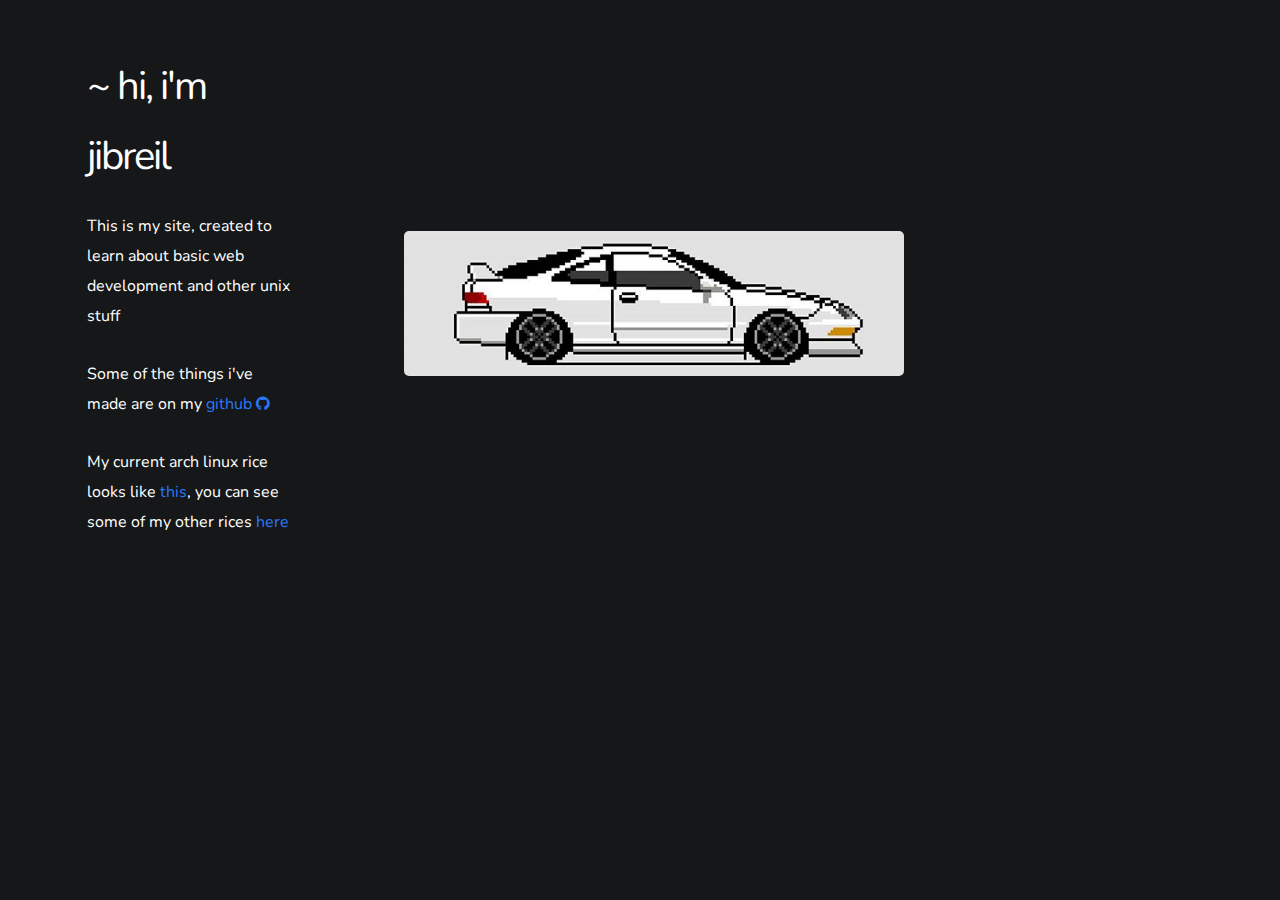
<file: index.html>
<!doctype html>
<html>

<head>
  <title>jibreil</title>
  <meta charset="utf-8">
  <meta name="viewport" content="width=device-width, initial-scale=1">
  <link rel="icon" type="image/png" href="img/dot.png">
  <link rel="shortcut icon" type="image/png" href="img/dot.png">
  <link rel="stylesheet" type="text/css" href="style.css">
  <link href="https://fonts.googleapis.com/css?family=Nunito" rel="stylesheet">
  <link rel="stylesheet" href="https://cdnjs.cloudflare.com/ajax/libs/font-awesome/4.7.0/css/font-awesome.min.css">
</head>

<body>
  <div class="container">
    <div class="textbox">
      <h1 id="index">~ hi, i'm jibreil</h1>

      <p id="index">This is my site, created to learn about basic web development and other unix stuff</p>

      <p id="index">Some of the things i've made are on my <a href="https://github.com/jibreil/">github <i class="fa fa-github"></i></a></p>

      <p id="index">My current arch linux rice looks like <a href="rice_leafy">this</a>, you can see some of my other rices <a href="rice">here</a></p>
    </div>

    <div class="imgbox">
      <img src="img/teg.png" style="border-radius:5px;">
    </div>
  </div>
</body>

</html>
</file>
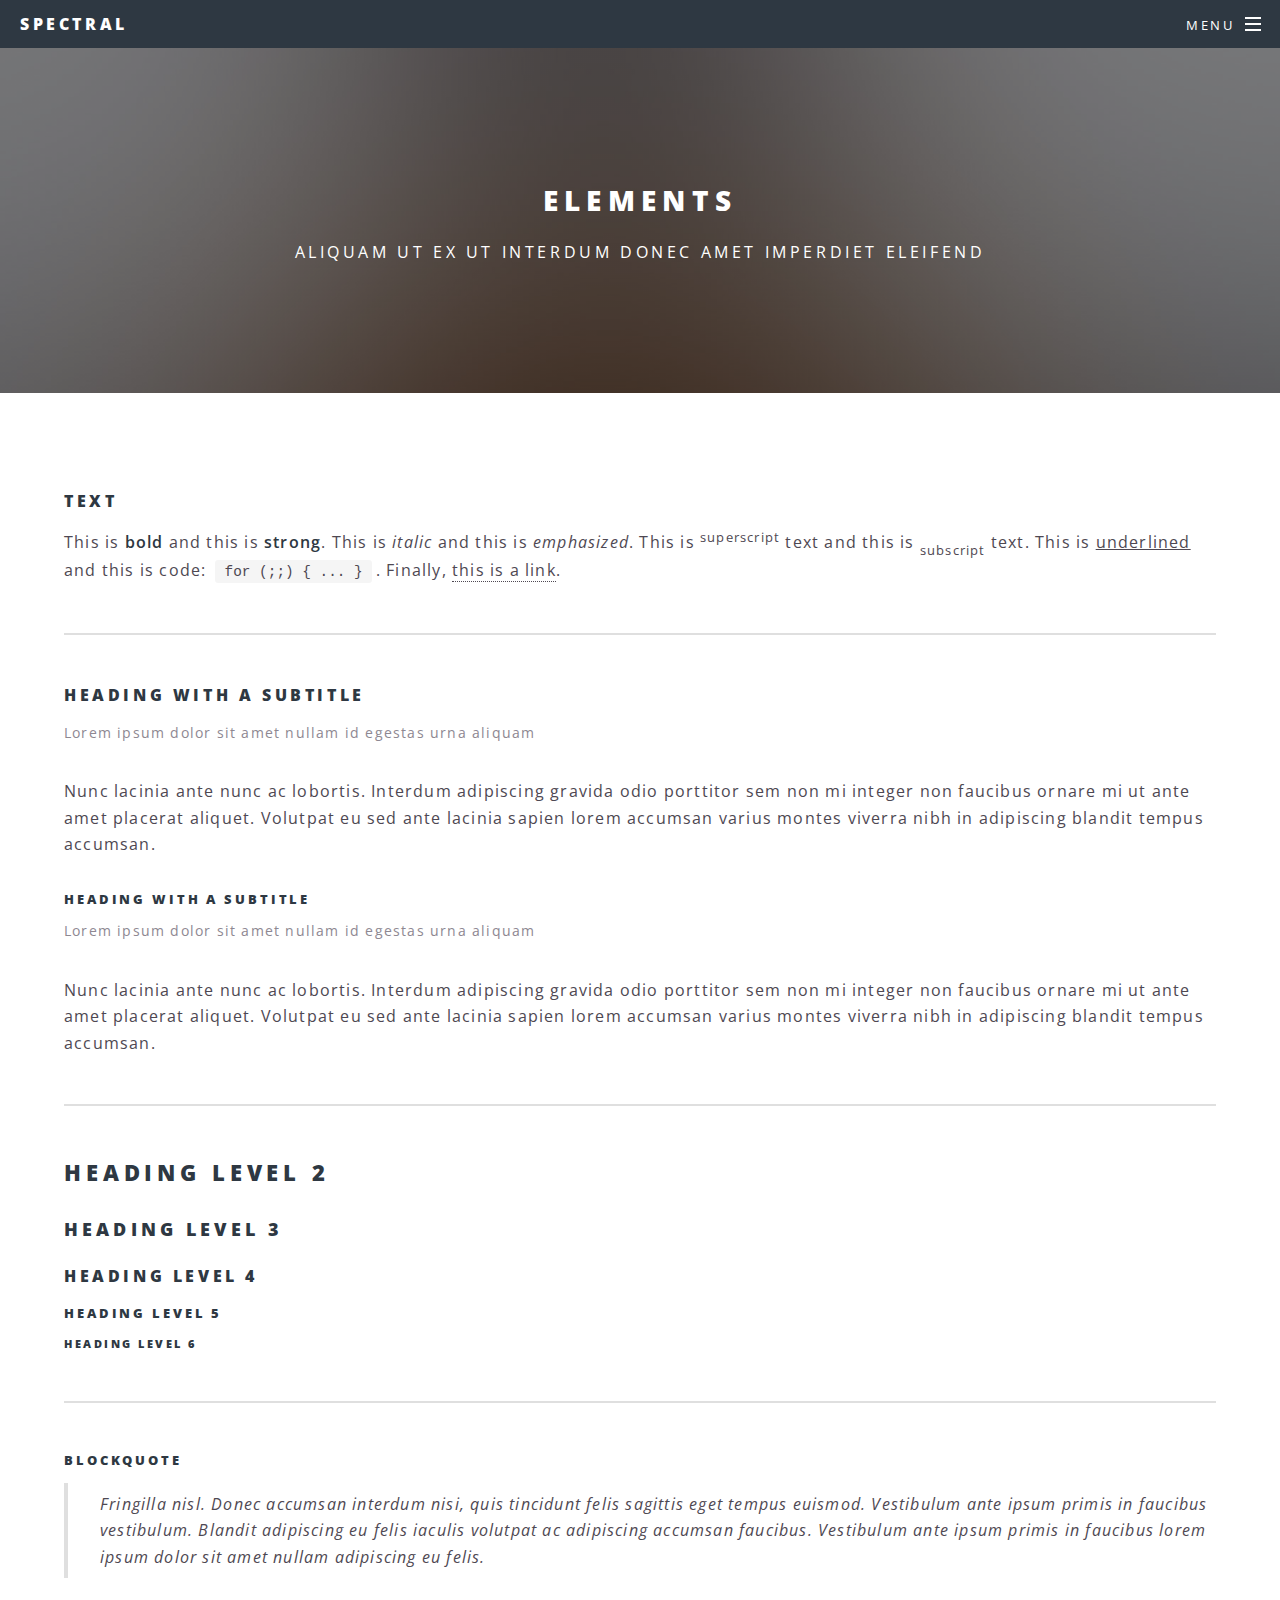
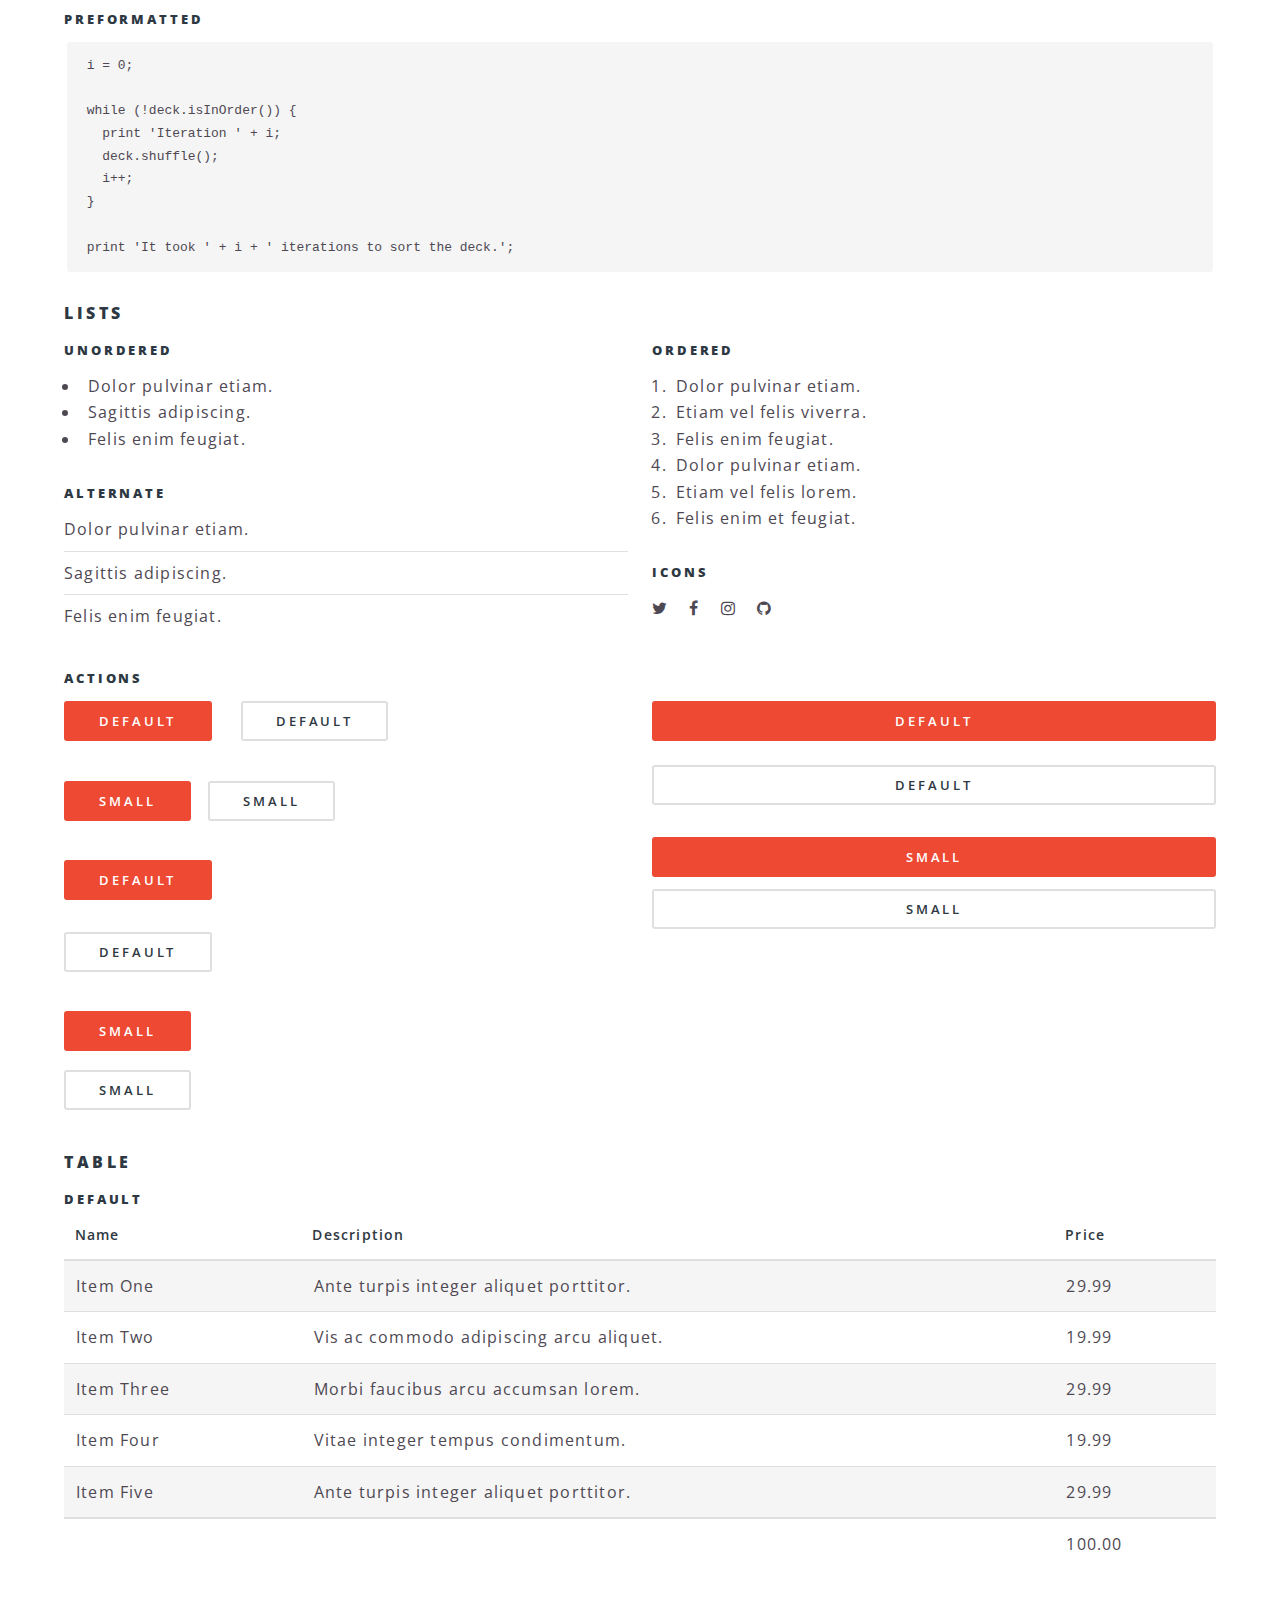
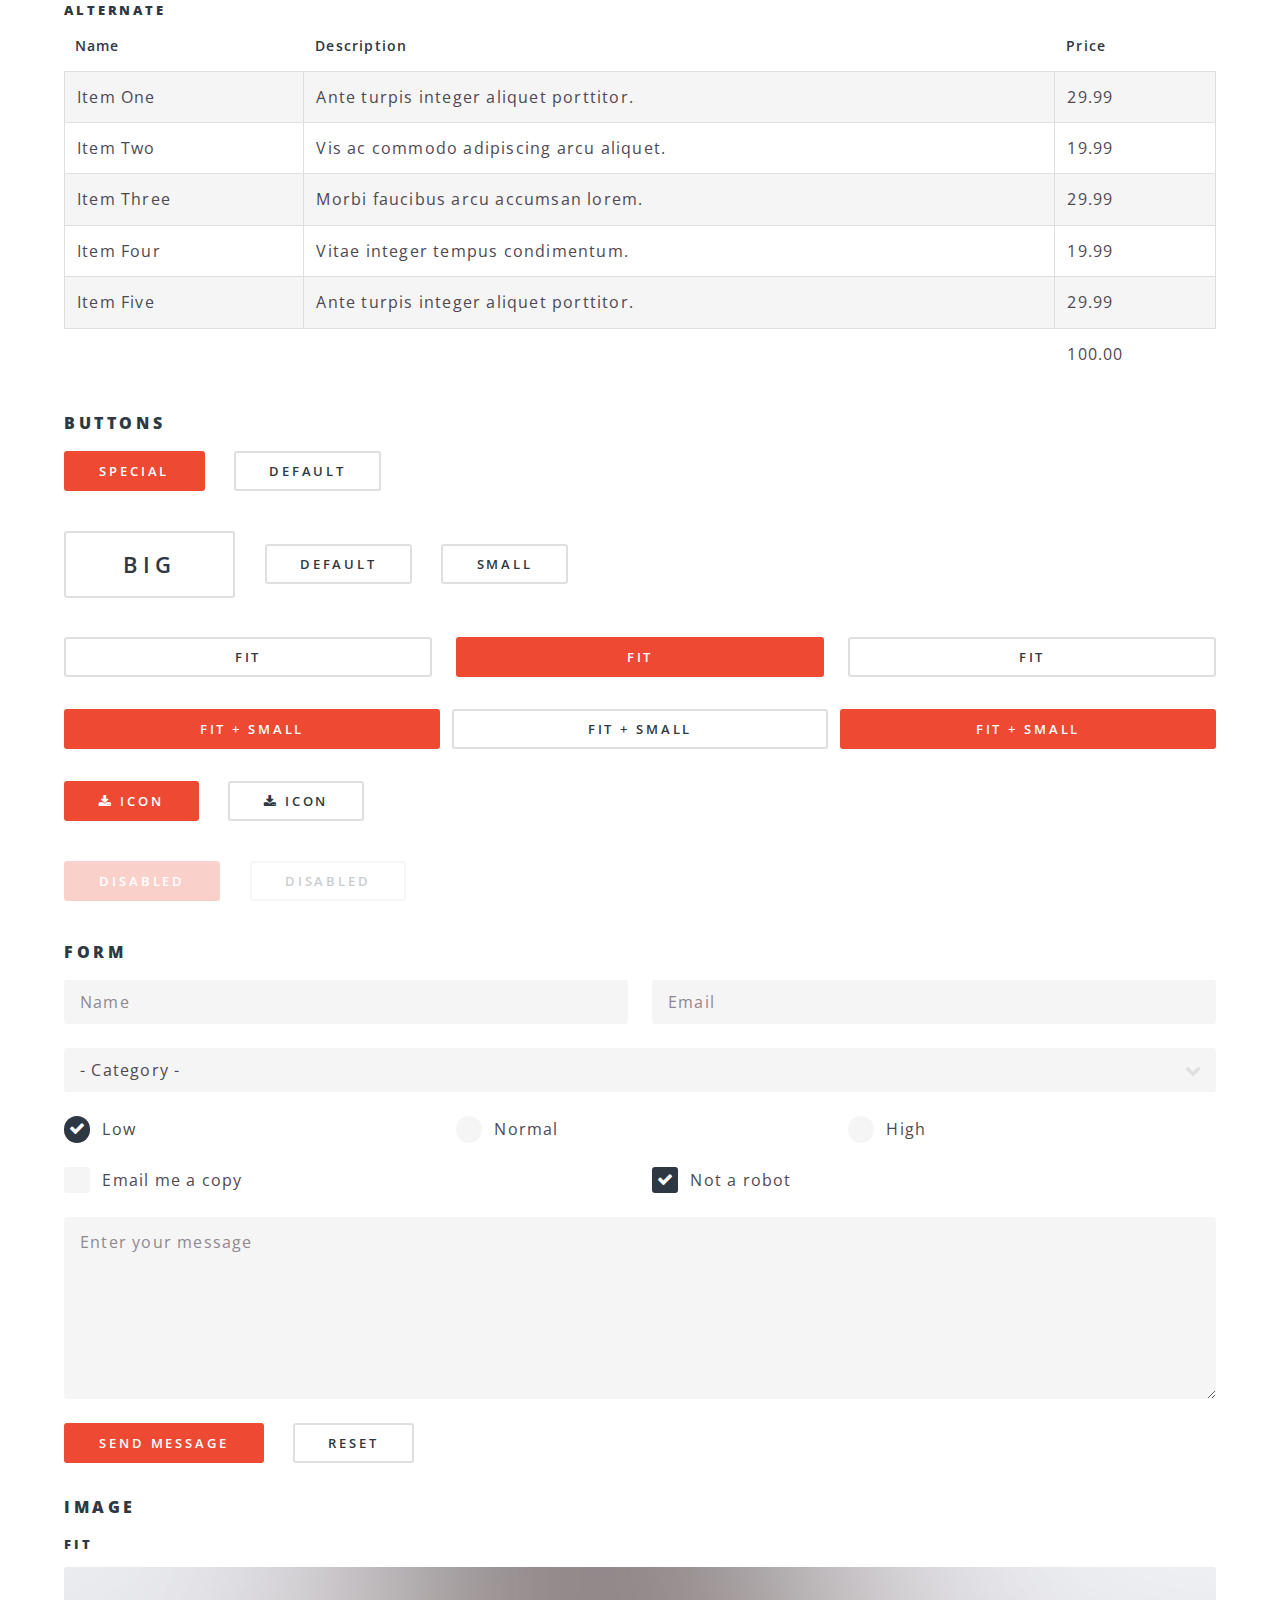
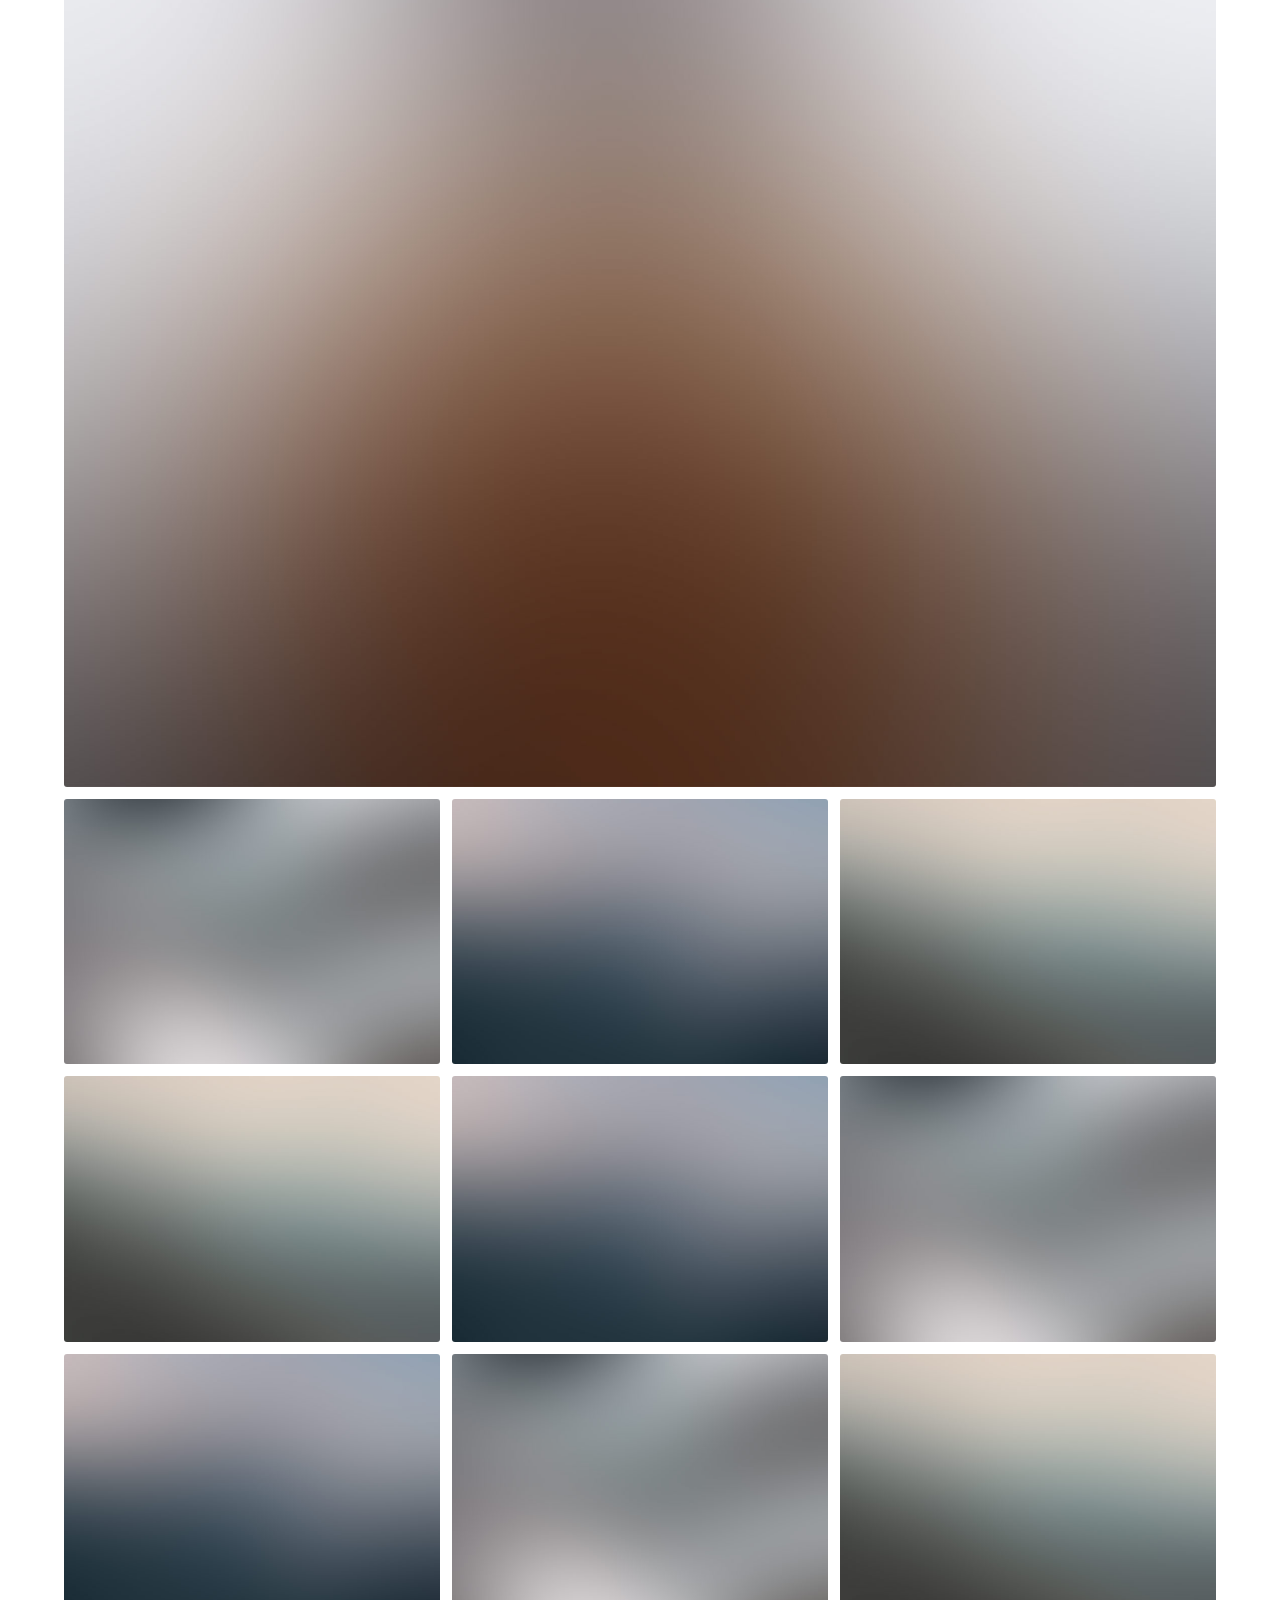
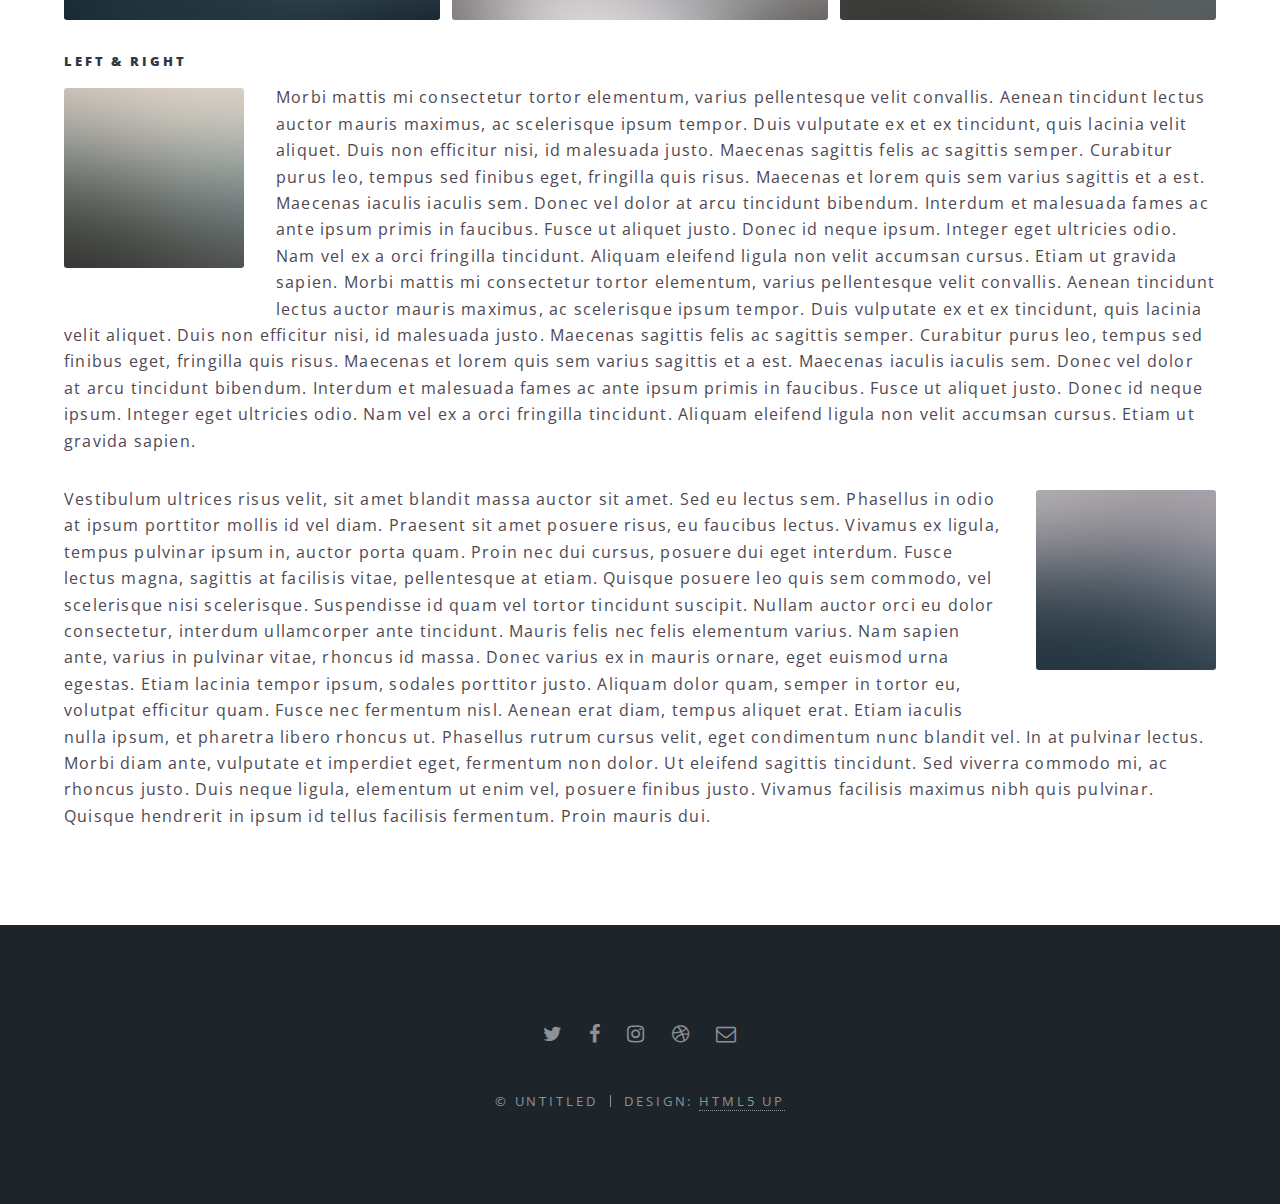
<file: elements.html>
<!DOCTYPE HTML>
<!--
	Spectral by HTML5 UP
	html5up.net | @ajlkn
	Free for personal and commercial use under the CCA 3.0 license (html5up.net/license)
-->
<html>
	<head>
		<title>Elements - Spectral by HTML5 UP</title>
		<meta charset="utf-8" />
		<meta name="viewport" content="width=device-width, initial-scale=1" />
		<!--[if lte IE 8]><script src="assets/js/ie/html5shiv.js"></script><![endif]-->
		<link rel="stylesheet" href="assets/css/main.css" />
		<!--[if lte IE 8]><link rel="stylesheet" href="assets/css/ie8.css" /><![endif]-->
		<!--[if lte IE 9]><link rel="stylesheet" href="assets/css/ie9.css" /><![endif]-->
	</head>
	<body>

		<!-- Page Wrapper -->
			<div id="page-wrapper">

				<!-- Header -->
					<header id="header">
						<h1><a href="index.html">Spectral</a></h1>
						<nav id="nav">
							<ul>
								<li class="special">
									<a href="#menu" class="menuToggle"><span>Menu</span></a>
									<div id="menu">
										<ul>
											<li><a href="index.html">Home</a></li>
											<li><a href="generic.html">Generic</a></li>
											<li><a href="elements.html">Elements</a></li>
											<li><a href="#">Sign Up</a></li>
											<li><a href="#">Log In</a></li>
										</ul>
									</div>
								</li>
							</ul>
						</nav>
					</header>

				<!-- Main -->
					<article id="main">
						<header>
							<h2>Elements</h2>
							<p>Aliquam ut ex ut interdum donec amet imperdiet eleifend</p>
						</header>
						<section class="wrapper style5">
							<div class="inner">

								<section>
									<h4>Text</h4>
									<p>This is <b>bold</b> and this is <strong>strong</strong>. This is <i>italic</i> and this is <em>emphasized</em>.
									This is <sup>superscript</sup> text and this is <sub>subscript</sub> text.
									This is <u>underlined</u> and this is code: <code>for (;;) { ... }</code>. Finally, <a href="#">this is a link</a>.</p>
									<hr />
									<header>
										<h4>Heading with a Subtitle</h4>
										<p>Lorem ipsum dolor sit amet nullam id egestas urna aliquam</p>
									</header>
									<p>Nunc lacinia ante nunc ac lobortis. Interdum adipiscing gravida odio porttitor sem non mi integer non faucibus ornare mi ut ante amet placerat aliquet. Volutpat eu sed ante lacinia sapien lorem accumsan varius montes viverra nibh in adipiscing blandit tempus accumsan.</p>
									<header>
										<h5>Heading with a Subtitle</h5>
										<p>Lorem ipsum dolor sit amet nullam id egestas urna aliquam</p>
									</header>
									<p>Nunc lacinia ante nunc ac lobortis. Interdum adipiscing gravida odio porttitor sem non mi integer non faucibus ornare mi ut ante amet placerat aliquet. Volutpat eu sed ante lacinia sapien lorem accumsan varius montes viverra nibh in adipiscing blandit tempus accumsan.</p>
									<hr />
									<h2>Heading Level 2</h2>
									<h3>Heading Level 3</h3>
									<h4>Heading Level 4</h4>
									<h5>Heading Level 5</h5>
									<h6>Heading Level 6</h6>
									<hr />
									<h5>Blockquote</h5>
									<blockquote>Fringilla nisl. Donec accumsan interdum nisi, quis tincidunt felis sagittis eget tempus euismod. Vestibulum ante ipsum primis in faucibus vestibulum. Blandit adipiscing eu felis iaculis volutpat ac adipiscing accumsan faucibus. Vestibulum ante ipsum primis in faucibus lorem ipsum dolor sit amet nullam adipiscing eu felis.</blockquote>
									<h5>Preformatted</h5>
									<pre><code>i = 0;

while (!deck.isInOrder()) {
  print 'Iteration ' + i;
  deck.shuffle();
  i++;
}

print 'It took ' + i + ' iterations to sort the deck.';</code></pre>
								</section>

								<section>
									<h4>Lists</h4>
									<div class="row">
										<div class="6u 12u$(medium)">
											<h5>Unordered</h5>
											<ul>
												<li>Dolor pulvinar etiam.</li>
												<li>Sagittis adipiscing.</li>
												<li>Felis enim feugiat.</li>
											</ul>
											<h5>Alternate</h5>
											<ul class="alt">
												<li>Dolor pulvinar etiam.</li>
												<li>Sagittis adipiscing.</li>
												<li>Felis enim feugiat.</li>
											</ul>
										</div>
										<div class="6u$ 12u$(medium)">
											<h5>Ordered</h5>
											<ol>
												<li>Dolor pulvinar etiam.</li>
												<li>Etiam vel felis viverra.</li>
												<li>Felis enim feugiat.</li>
												<li>Dolor pulvinar etiam.</li>
												<li>Etiam vel felis lorem.</li>
												<li>Felis enim et feugiat.</li>
											</ol>
											<h5>Icons</h5>
											<ul class="icons">
												<li><a href="#" class="icon fa-twitter"><span class="label">Twitter</span></a></li>
												<li><a href="#" class="icon fa-facebook"><span class="label">Facebook</span></a></li>
												<li><a href="#" class="icon fa-instagram"><span class="label">Instagram</span></a></li>
												<li><a href="#" class="icon fa-github"><span class="label">Github</span></a></li>
											</ul>
										</div>
									</div>
									<h5>Actions</h5>
									<div class="row">
										<div class="6u 12u$(medium)">
											<ul class="actions">
												<li><a href="#" class="button special">Default</a></li>
												<li><a href="#" class="button">Default</a></li>
											</ul>
											<ul class="actions small">
												<li><a href="#" class="button special small">Small</a></li>
												<li><a href="#" class="button small">Small</a></li>
											</ul>
											<ul class="actions vertical">
												<li><a href="#" class="button special">Default</a></li>
												<li><a href="#" class="button">Default</a></li>
											</ul>
											<ul class="actions vertical small">
												<li><a href="#" class="button special small">Small</a></li>
												<li><a href="#" class="button small">Small</a></li>
											</ul>
										</div>
										<div class="6u 12u$(medium)">
											<ul class="actions vertical">
												<li><a href="#" class="button special fit">Default</a></li>
												<li><a href="#" class="button fit">Default</a></li>
											</ul>
											<ul class="actions vertical small">
												<li><a href="#" class="button special small fit">Small</a></li>
												<li><a href="#" class="button small fit">Small</a></li>
											</ul>
										</div>
									</div>
								</section>

								<section>
									<h4>Table</h4>
									<h5>Default</h5>
									<div class="table-wrapper">
										<table>
											<thead>
												<tr>
													<th>Name</th>
													<th>Description</th>
													<th>Price</th>
												</tr>
											</thead>
											<tbody>
												<tr>
													<td>Item One</td>
													<td>Ante turpis integer aliquet porttitor.</td>
													<td>29.99</td>
												</tr>
												<tr>
													<td>Item Two</td>
													<td>Vis ac commodo adipiscing arcu aliquet.</td>
													<td>19.99</td>
												</tr>
												<tr>
													<td>Item Three</td>
													<td> Morbi faucibus arcu accumsan lorem.</td>
													<td>29.99</td>
												</tr>
												<tr>
													<td>Item Four</td>
													<td>Vitae integer tempus condimentum.</td>
													<td>19.99</td>
												</tr>
												<tr>
													<td>Item Five</td>
													<td>Ante turpis integer aliquet porttitor.</td>
													<td>29.99</td>
												</tr>
											</tbody>
											<tfoot>
												<tr>
													<td colspan="2"></td>
													<td>100.00</td>
												</tr>
											</tfoot>
										</table>
									</div>

									<h5>Alternate</h5>
									<div class="table-wrapper">
										<table class="alt">
											<thead>
												<tr>
													<th>Name</th>
													<th>Description</th>
													<th>Price</th>
												</tr>
											</thead>
											<tbody>
												<tr>
													<td>Item One</td>
													<td>Ante turpis integer aliquet porttitor.</td>
													<td>29.99</td>
												</tr>
												<tr>
													<td>Item Two</td>
													<td>Vis ac commodo adipiscing arcu aliquet.</td>
													<td>19.99</td>
												</tr>
												<tr>
													<td>Item Three</td>
													<td> Morbi faucibus arcu accumsan lorem.</td>
													<td>29.99</td>
												</tr>
												<tr>
													<td>Item Four</td>
													<td>Vitae integer tempus condimentum.</td>
													<td>19.99</td>
												</tr>
												<tr>
													<td>Item Five</td>
													<td>Ante turpis integer aliquet porttitor.</td>
													<td>29.99</td>
												</tr>
											</tbody>
											<tfoot>
												<tr>
													<td colspan="2"></td>
													<td>100.00</td>
												</tr>
											</tfoot>
										</table>
									</div>
								</section>

								<section>
									<h4>Buttons</h4>
									<ul class="actions">
										<li><a href="#" class="button special">Special</a></li>
										<li><a href="#" class="button">Default</a></li>
									</ul>
									<ul class="actions">
										<li><a href="#" class="button big">Big</a></li>
										<li><a href="#" class="button">Default</a></li>
										<li><a href="#" class="button small">Small</a></li>
									</ul>
									<ul class="actions fit">
										<li><a href="#" class="button fit">Fit</a></li>
										<li><a href="#" class="button special fit">Fit</a></li>
										<li><a href="#" class="button fit">Fit</a></li>
									</ul>
									<ul class="actions fit small">
										<li><a href="#" class="button special fit small">Fit + Small</a></li>
										<li><a href="#" class="button fit small">Fit + Small</a></li>
										<li><a href="#" class="button special fit small">Fit + Small</a></li>
									</ul>
									<ul class="actions">
										<li><a href="#" class="button special icon fa-download">Icon</a></li>
										<li><a href="#" class="button icon fa-download">Icon</a></li>
									</ul>
									<ul class="actions">
										<li><span class="button special disabled">Disabled</span></li>
										<li><span class="button disabled">Disabled</span></li>
									</ul>
								</section>

								<section>
									<h4>Form</h4>
									<form method="post" action="#">
										<div class="row uniform">
											<div class="6u 12u$(xsmall)">
												<input type="text" name="demo-name" id="demo-name" value="" placeholder="Name" />
											</div>
											<div class="6u$ 12u$(xsmall)">
												<input type="email" name="demo-email" id="demo-email" value="" placeholder="Email" />
											</div>
											<div class="12u$">
												<div class="select-wrapper">
													<select name="demo-category" id="demo-category">
														<option value="">- Category -</option>
														<option value="1">Manufacturing</option>
														<option value="1">Shipping</option>
														<option value="1">Administration</option>
														<option value="1">Human Resources</option>
													</select>
												</div>
											</div>
											<div class="4u 12u$(small)">
												<input type="radio" id="demo-priority-low" name="demo-priority" checked>
												<label for="demo-priority-low">Low</label>
											</div>
											<div class="4u 12u$(small)">
												<input type="radio" id="demo-priority-normal" name="demo-priority">
												<label for="demo-priority-normal">Normal</label>
											</div>
											<div class="4u$ 12u$(small)">
												<input type="radio" id="demo-priority-high" name="demo-priority">
												<label for="demo-priority-high">High</label>
											</div>
											<div class="6u 12u$(small)">
												<input type="checkbox" id="demo-copy" name="demo-copy">
												<label for="demo-copy">Email me a copy</label>
											</div>
											<div class="6u$ 12u$(small)">
												<input type="checkbox" id="demo-human" name="demo-human" checked>
												<label for="demo-human">Not a robot</label>
											</div>
											<div class="12u$">
												<textarea name="demo-message" id="demo-message" placeholder="Enter your message" rows="6"></textarea>
											</div>
											<div class="12u$">
												<ul class="actions">
													<li><input type="submit" value="Send Message" class="special" /></li>
													<li><input type="reset" value="Reset" /></li>
												</ul>
											</div>
										</div>
									</form>
								</section>

								<section>
									<h4>Image</h4>
									<h5>Fit</h5>
									<div class="box alt">
										<div class="row uniform 50%">
											<div class="12u"><span class="image fit"><img src="images/banner.jpg" alt="" /></span></div>
											<div class="4u"><span class="image fit"><img src="images/pic01.jpg" alt="" /></span></div>
											<div class="4u"><span class="image fit"><img src="images/pic02.jpg" alt="" /></span></div>
											<div class="4u"><span class="image fit"><img src="images/pic03.jpg" alt="" /></span></div>
											<div class="4u"><span class="image fit"><img src="images/pic03.jpg" alt="" /></span></div>
											<div class="4u"><span class="image fit"><img src="images/pic02.jpg" alt="" /></span></div>
											<div class="4u"><span class="image fit"><img src="images/pic01.jpg" alt="" /></span></div>
											<div class="4u"><span class="image fit"><img src="images/pic02.jpg" alt="" /></span></div>
											<div class="4u"><span class="image fit"><img src="images/pic01.jpg" alt="" /></span></div>
											<div class="4u"><span class="image fit"><img src="images/pic03.jpg" alt="" /></span></div>
										</div>
									</div>
									<h5>Left &amp; Right</h5>
									<p><span class="image left"><img src="images/pic04.jpg" alt="" /></span>Morbi mattis mi consectetur tortor elementum, varius pellentesque velit convallis. Aenean tincidunt lectus auctor mauris maximus, ac scelerisque ipsum tempor. Duis vulputate ex et ex tincidunt, quis lacinia velit aliquet. Duis non efficitur nisi, id malesuada justo. Maecenas sagittis felis ac sagittis semper. Curabitur purus leo, tempus sed finibus eget, fringilla quis risus. Maecenas et lorem quis sem varius sagittis et a est. Maecenas iaculis iaculis sem. Donec vel dolor at arcu tincidunt bibendum. Interdum et malesuada fames ac ante ipsum primis in faucibus. Fusce ut aliquet justo. Donec id neque ipsum. Integer eget ultricies odio. Nam vel ex a orci fringilla tincidunt. Aliquam eleifend ligula non velit accumsan cursus. Etiam ut gravida sapien. Morbi mattis mi consectetur tortor elementum, varius pellentesque velit convallis. Aenean tincidunt lectus auctor mauris maximus, ac scelerisque ipsum tempor. Duis vulputate ex et ex tincidunt, quis lacinia velit aliquet. Duis non efficitur nisi, id malesuada justo. Maecenas sagittis felis ac sagittis semper. Curabitur purus leo, tempus sed finibus eget, fringilla quis risus. Maecenas et lorem quis sem varius sagittis et a est. Maecenas iaculis iaculis sem. Donec vel dolor at arcu tincidunt bibendum. Interdum et malesuada fames ac ante ipsum primis in faucibus. Fusce ut aliquet justo. Donec id neque ipsum. Integer eget ultricies odio. Nam vel ex a orci fringilla tincidunt. Aliquam eleifend ligula non velit accumsan cursus. Etiam ut gravida sapien.</p>
									<p><span class="image right"><img src="images/pic05.jpg" alt="" /></span>Vestibulum ultrices risus velit, sit amet blandit massa auctor sit amet. Sed eu lectus sem. Phasellus in odio at ipsum porttitor mollis id vel diam. Praesent sit amet posuere risus, eu faucibus lectus. Vivamus ex ligula, tempus pulvinar ipsum in, auctor porta quam. Proin nec dui cursus, posuere dui eget interdum. Fusce lectus magna, sagittis at facilisis vitae, pellentesque at etiam. Quisque posuere leo quis sem commodo, vel scelerisque nisi scelerisque. Suspendisse id quam vel tortor tincidunt suscipit. Nullam auctor orci eu dolor consectetur, interdum ullamcorper ante tincidunt. Mauris felis nec felis elementum varius. Nam sapien ante, varius in pulvinar vitae, rhoncus id massa. Donec varius ex in mauris ornare, eget euismod urna egestas. Etiam lacinia tempor ipsum, sodales porttitor justo. Aliquam dolor quam, semper in tortor eu, volutpat efficitur quam. Fusce nec fermentum nisl. Aenean erat diam, tempus aliquet erat. Etiam iaculis nulla ipsum, et pharetra libero rhoncus ut. Phasellus rutrum cursus velit, eget condimentum nunc blandit vel. In at pulvinar lectus. Morbi diam ante, vulputate et imperdiet eget, fermentum non dolor. Ut eleifend sagittis tincidunt. Sed viverra commodo mi, ac rhoncus justo. Duis neque ligula, elementum ut enim vel, posuere finibus justo. Vivamus facilisis maximus nibh quis pulvinar. Quisque hendrerit in ipsum id tellus facilisis fermentum. Proin mauris dui.</p>
								</section>

							</div>
						</section>
					</article>

				<!-- Footer -->
					<footer id="footer">
						<ul class="icons">
							<li><a href="#" class="icon fa-twitter"><span class="label">Twitter</span></a></li>
							<li><a href="#" class="icon fa-facebook"><span class="label">Facebook</span></a></li>
							<li><a href="#" class="icon fa-instagram"><span class="label">Instagram</span></a></li>
							<li><a href="#" class="icon fa-dribbble"><span class="label">Dribbble</span></a></li>
							<li><a href="#" class="icon fa-envelope-o"><span class="label">Email</span></a></li>
						</ul>
						<ul class="copyright">
							<li>&copy; Untitled</li><li>Design: <a href="http://html5up.net">HTML5 UP</a></li>
						</ul>
					</footer>

			</div>

		<!-- Scripts -->
			<script src="assets/js/jquery.min.js"></script>
			<script src="assets/js/jquery.scrollex.min.js"></script>
			<script src="assets/js/jquery.scrolly.min.js"></script>
			<script src="assets/js/skel.min.js"></script>
			<script src="assets/js/util.js"></script>
			<!--[if lte IE 8]><script src="assets/js/ie/respond.min.js"></script><![endif]-->
			<script src="assets/js/main.js"></script>

	</body>
</html>
</file>
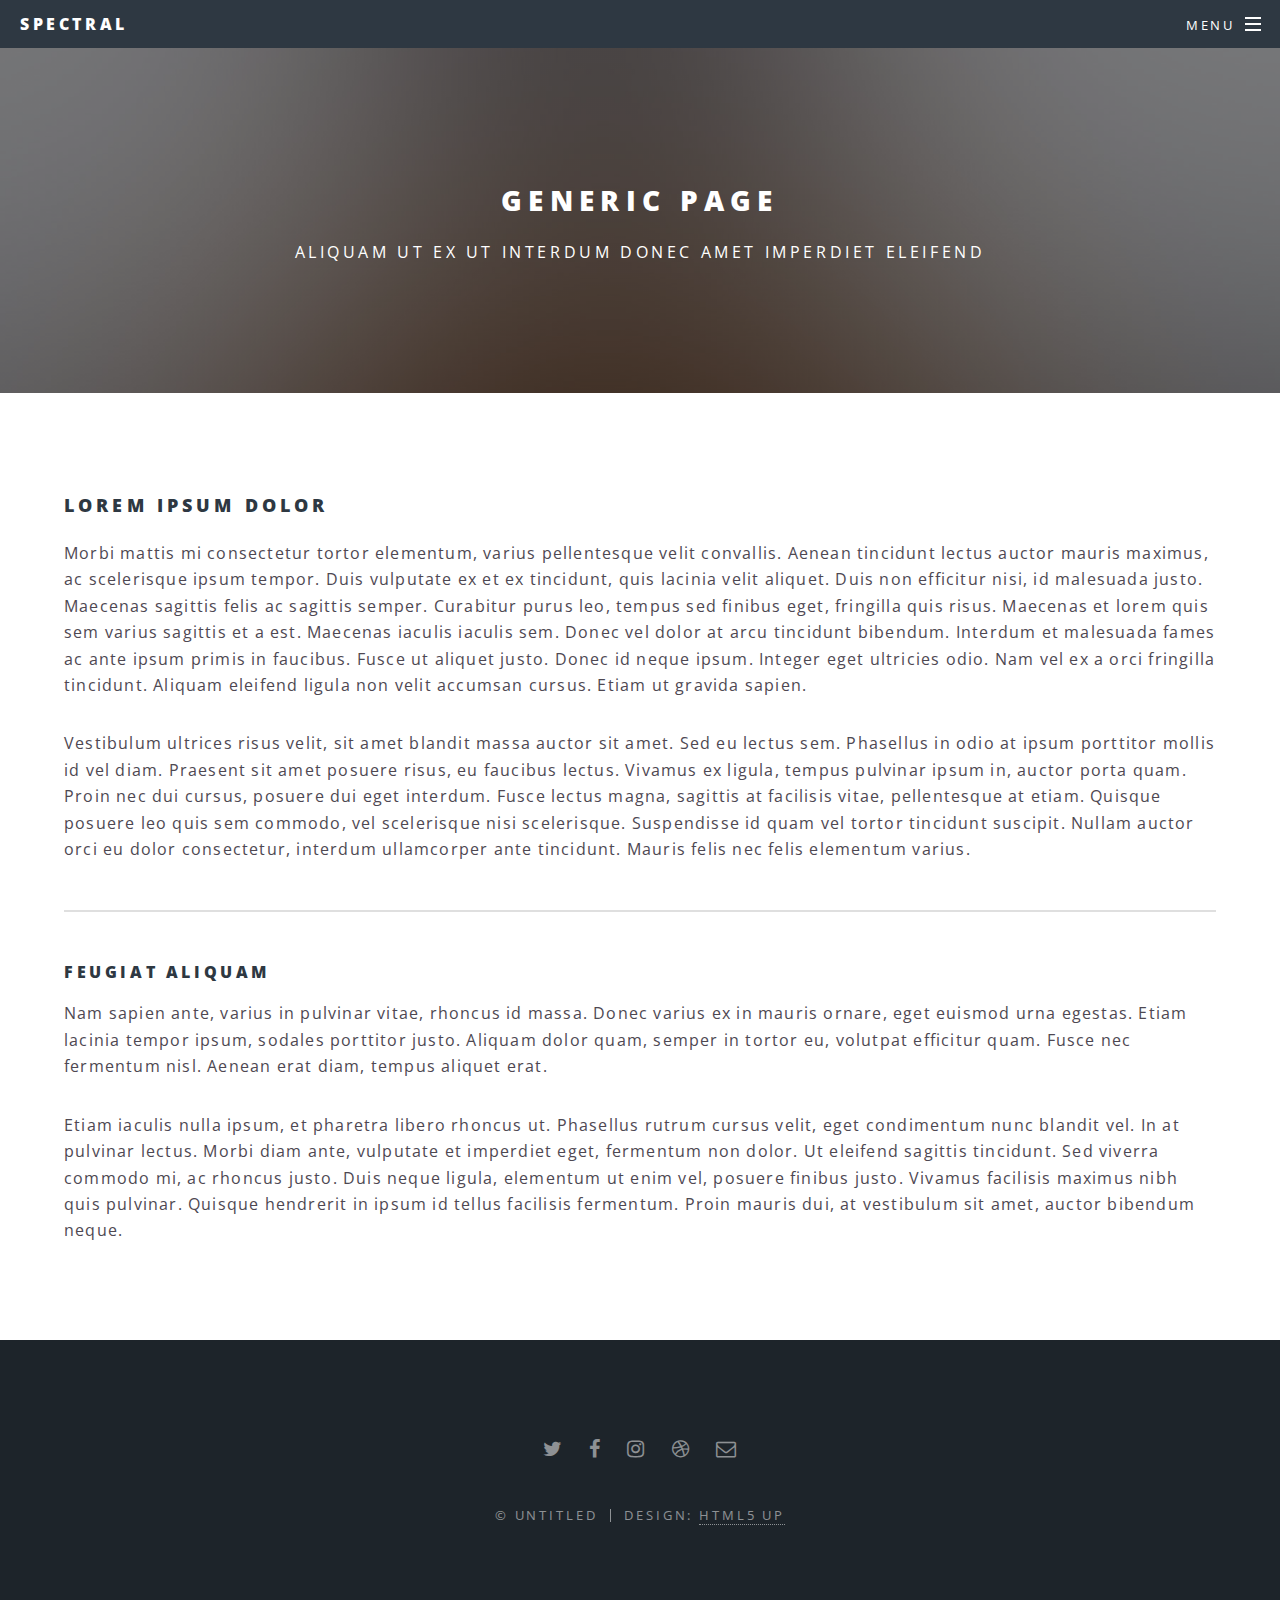
<file: generic.html>
<!DOCTYPE HTML>
<!--
	Spectral by HTML5 UP
	html5up.net | @ajlkn
	Free for personal and commercial use under the CCA 3.0 license (html5up.net/license)
-->
<html>
	<head>
		<title>Generic - Spectral by HTML5 UP</title>
		<meta charset="utf-8" />
		<meta name="viewport" content="width=device-width, initial-scale=1" />
		<!--[if lte IE 8]><script src="assets/js/ie/html5shiv.js"></script><![endif]-->
		<link rel="stylesheet" href="assets/css/main.css" />
		<!--[if lte IE 8]><link rel="stylesheet" href="assets/css/ie8.css" /><![endif]-->
		<!--[if lte IE 9]><link rel="stylesheet" href="assets/css/ie9.css" /><![endif]-->
	</head>
	<body>

		<!-- Page Wrapper -->
			<div id="page-wrapper">

				<!-- Header -->
					<header id="header">
						<h1><a href="index.html">Spectral</a></h1>
						<nav id="nav">
							<ul>
								<li class="special">
									<a href="#menu" class="menuToggle"><span>Menu</span></a>
									<div id="menu">
										<ul>
											<li><a href="index.html">Home</a></li>
											<li><a href="generic.html">Generic</a></li>
											<li><a href="elements.html">Elements</a></li>
											<li><a href="#">Sign Up</a></li>
											<li><a href="#">Log In</a></li>
										</ul>
									</div>
								</li>
							</ul>
						</nav>
					</header>

				<!-- Main -->
					<article id="main">
						<header>
							<h2>Generic Page</h2>
							<p>Aliquam ut ex ut interdum donec amet imperdiet eleifend</p>
						</header>
						<section class="wrapper style5">
							<div class="inner">

								<h3>Lorem ipsum dolor</h3>
								<p>Morbi mattis mi consectetur tortor elementum, varius pellentesque velit convallis. Aenean tincidunt lectus auctor mauris maximus, ac scelerisque ipsum tempor. Duis vulputate ex et ex tincidunt, quis lacinia velit aliquet. Duis non efficitur nisi, id malesuada justo. Maecenas sagittis felis ac sagittis semper. Curabitur purus leo, tempus sed finibus eget, fringilla quis risus. Maecenas et lorem quis sem varius sagittis et a est. Maecenas iaculis iaculis sem. Donec vel dolor at arcu tincidunt bibendum. Interdum et malesuada fames ac ante ipsum primis in faucibus. Fusce ut aliquet justo. Donec id neque ipsum. Integer eget ultricies odio. Nam vel ex a orci fringilla tincidunt. Aliquam eleifend ligula non velit accumsan cursus. Etiam ut gravida sapien.</p>

								<p>Vestibulum ultrices risus velit, sit amet blandit massa auctor sit amet. Sed eu lectus sem. Phasellus in odio at ipsum porttitor mollis id vel diam. Praesent sit amet posuere risus, eu faucibus lectus. Vivamus ex ligula, tempus pulvinar ipsum in, auctor porta quam. Proin nec dui cursus, posuere dui eget interdum. Fusce lectus magna, sagittis at facilisis vitae, pellentesque at etiam. Quisque posuere leo quis sem commodo, vel scelerisque nisi scelerisque. Suspendisse id quam vel tortor tincidunt suscipit. Nullam auctor orci eu dolor consectetur, interdum ullamcorper ante tincidunt. Mauris felis nec felis elementum varius.</p>

								<hr />

								<h4>Feugiat aliquam</h4>
								<p>Nam sapien ante, varius in pulvinar vitae, rhoncus id massa. Donec varius ex in mauris ornare, eget euismod urna egestas. Etiam lacinia tempor ipsum, sodales porttitor justo. Aliquam dolor quam, semper in tortor eu, volutpat efficitur quam. Fusce nec fermentum nisl. Aenean erat diam, tempus aliquet erat.</p>

								<p>Etiam iaculis nulla ipsum, et pharetra libero rhoncus ut. Phasellus rutrum cursus velit, eget condimentum nunc blandit vel. In at pulvinar lectus. Morbi diam ante, vulputate et imperdiet eget, fermentum non dolor. Ut eleifend sagittis tincidunt. Sed viverra commodo mi, ac rhoncus justo. Duis neque ligula, elementum ut enim vel, posuere finibus justo. Vivamus facilisis maximus nibh quis pulvinar. Quisque hendrerit in ipsum id tellus facilisis fermentum. Proin mauris dui, at vestibulum sit amet, auctor bibendum neque.</p>

							</div>
						</section>
					</article>

				<!-- Footer -->
					<footer id="footer">
						<ul class="icons">
							<li><a href="#" class="icon fa-twitter"><span class="label">Twitter</span></a></li>
							<li><a href="#" class="icon fa-facebook"><span class="label">Facebook</span></a></li>
							<li><a href="#" class="icon fa-instagram"><span class="label">Instagram</span></a></li>
							<li><a href="#" class="icon fa-dribbble"><span class="label">Dribbble</span></a></li>
							<li><a href="#" class="icon fa-envelope-o"><span class="label">Email</span></a></li>
						</ul>
						<ul class="copyright">
							<li>&copy; Untitled</li><li>Design: <a href="http://html5up.net">HTML5 UP</a></li>
						</ul>
					</footer>

			</div>

		<!-- Scripts -->
			<script src="assets/js/jquery.min.js"></script>
			<script src="assets/js/jquery.scrollex.min.js"></script>
			<script src="assets/js/jquery.scrolly.min.js"></script>
			<script src="assets/js/skel.min.js"></script>
			<script src="assets/js/util.js"></script>
			<!--[if lte IE 8]><script src="assets/js/ie/respond.min.js"></script><![endif]-->
			<script src="assets/js/main.js"></script>

	</body>
</html>
</file>
<file: style.css>
* {
  margin: 0;
  padding: 0;
  background: #151718;
}

fieldset, img {
  border: 0;
}

ol, ul {
  list-style: none;
}

a:active, a:focus {
  outline: 0;
}

h1, h2, h3, h4, h5, h6, span {
  font-size: 100%;
  font-weight: normal;
  letter-spacing: -2px
}

body {
  font-family: 'Nunito', sans-serif;
  font-size: 100%;
  letter-spacing: 0px;
  line-height: 30px;
  font-weight: normal;
  font-style: normal;
  color: #ffffff;
}

a {
  color: #3F434B;
  -o-transition: .3s;
  -ms-transition: .3s;
  -moz-transition: .3s;
  -webkit-transition: .3s;
  transition: .3s;
}

a, a:visited {
  text-decoration: none;
  color: #2b78f6;
}

a:hover {
  text-decoration: none;
  color: #F6432A;
}

.container {
  margin-top: 4%;
  text-align: left;
  display: table;
  width: 85%;
}

.textbox, .imgbox {
  display: table-cell;
  vertical-align: middle;
}

.textbox {
  padding-left: 8%;
  min-width: 295px;
  width: 295px;
}

.imgbox {
  padding-left: 10%;
}

.imgbox img {
    max-width: 500px;
}

h1 {
  font-weight: normal;
  max-width: 80%;
  margin-bottom: 20px;
  font-size: 40px;
  line-height: 70px;
}

p {
  margin-bottom: 28px;
  max-width: 80%;
}

#index {
  max-width: 295px;
}

#smol {
  max-width: 70%;
}

@media screen and (max-width: 600px) {
  .imgbox {
    display: none;
  }
  .textbox {
    padding: 30px;
  }
  .container {
    margin-top: 0px;
  }
  body {
    line-height: 23px;
  }
  #smol {
    max-width: 100%;
  }
}
</file>
<file: assets/css/ie8.css>
/*
	Spectral by HTML5 UP
	html5up.net | @ajlkn
	Free for personal and commercial use under the CCA 3.0 license (html5up.net/license)
*/

/* Icon */

	.icon.major {
		border: none;
	}

		.icon.major:before {
			font-size: 3em;
		}

/* Form */

	label {
		color: #2E3842;
	}

	input[type="text"],
	input[type="password"],
	input[type="email"],
	select,
	textarea {
		border: solid 1px #dfdfdf;
	}

/* Button */

	input[type="submit"],
	input[type="reset"],
	input[type="button"],
	button,
	.button {
		border: solid 2px #dfdfdf;
	}

		input[type="submit"].special,
		input[type="reset"].special,
		input[type="button"].special,
		button.special,
		.button.special {
			border: 0 !important;
		}

/* Page Wrapper + Menu */

	#menu {
		display: none;
	}

	body.is-menu-visible #menu {
		display: block;
	}

/* Header */

	#header nav > ul > li > a.menuToggle:after {
		display: none;
	}

/* Banner + Wrapper (style4) */

	#banner,
	.wrapper.style4 {
		-ms-behavior: url("assets/js/ie/backgroundsize.min.htc");
	}

		#banner:before,
		.wrapper.style4:before {
			display: none;
		}

/* Banner */

	#banner .more {
		height: 4em;
	}

		#banner .more:after {
			display: none;
		}

/* Main */

	#main > header {
		-ms-behavior: url("assets/js/ie/backgroundsize.min.htc");
	}

		#main > header:before {
			display: none;
		}
</file>
<file: assets/css/ie9.css>
/*
	Spectral by HTML5 UP
	html5up.net | @ajlkn
	Free for personal and commercial use under the CCA 3.0 license (html5up.net/license)
*/

/* Spotlight */

	.spotlight {
		display: block;
	}

		.spotlight .image {
			display: inline-block;
			vertical-align: top;
		}

		.spotlight .content {
			padding: 4em 4em 2em 4em ;
			display: inline-block;
		}

		.spotlight:after {
			clear: both;
			content: '';
			display: block;
		}

/* Features */

	.features {
		display: block;
	}

		.features li {
			float: left;
		}

		.features:after {
			content: '';
			display: block;
			clear: both;
		}

/* Banner + Wrapper (style4) */

	#banner,
	.wrapper.style4 {
		background-image: url("../../images/banner.jpg");
		background-position: center center;
		background-repeat: no-repeat;
		background-size: cover;
		position: relative;
	}

		#banner:before,
		.wrapper.style4:before {
			background: #000000;
			content: '';
			height: 100%;
			left: 0;
			opacity: 0.5;
			position: absolute;
			top: 0;
			width: 100%;
		}

		#banner .inner,
		.wrapper.style4 .inner {
			position: relative;
			z-index: 1;
		}

/* Banner */

	#banner {
		padding: 14em 0 12em 0 ;
		height: auto;
	}

		#banner:after {
			display: none;
		}

/* CTA */

	#cta .inner header {
		float: left;
	}

	#cta .inner .actions {
		float: left;
	}

	#cta .inner:after {
		clear: both;
		content: '';
		display: block;
	}

/* Main */

	#main > header {
		background-image: url("../../images/banner.jpg");
		background-position: center center;
		background-repeat: no-repeat;
		background-size: cover;
		position: relative;
	}

		#main > header:before {
			background: #000000;
			content: '';
			height: 100%;
			left: 0;
			opacity: 0.5;
			position: absolute;
			top: 0;
			width: 100%;
		}

		#main > header > * {
			position: relative;
			z-index: 1;
		}
</file>
<file: assets/css/main.css>
@import url(font-awesome.min.css);
@import url("https://fonts.googleapis.com/css?family=Open+Sans:400,400italic,600,600italic,800,800italic");

/*
	Spectral by HTML5 UP
	html5up.net | @ajlkn
	Free for personal and commercial use under the CCA 3.0 license (html5up.net/license)
*/

/* Reset */

	html, body, div, span, applet, object, iframe, h1, h2, h3, h4, h5, h6, p, blockquote, pre, a, abbr, acronym, address, big, cite, code, del, dfn, em, img, ins, kbd, q, s, samp, small, strike, strong, sub, sup, tt, var, b, u, i, center, dl, dt, dd, ol, ul, li, fieldset, form, label, legend, table, caption, tbody, tfoot, thead, tr, th, td, article, aside, canvas, details, embed, figure, figcaption, footer, header, hgroup, menu, nav, output, ruby, section, summary, time, mark, audio, video {
		margin: 0;
		padding: 0;
		border: 0;
		font-size: 100%;
		font: inherit;
		vertical-align: baseline;
	}

	article, aside, details, figcaption, figure, footer, header, hgroup, menu, nav, section {
		display: block;
	}

	body {
		line-height: 1;
	}

	ol, ul {
		list-style: none;
	}

	blockquote, q {
		quotes: none;
	}

	blockquote:before, blockquote:after, q:before, q:after {
		content: '';
		content: none;
	}

	table {
		border-collapse: collapse;
		border-spacing: 0;
	}

	body {
		-webkit-text-size-adjust: none;
	}

/* Box Model */

	*, *:before, *:after {
		-moz-box-sizing: border-box;
		-webkit-box-sizing: border-box;
		box-sizing: border-box;
	}

/* Grid */

	.row {
		border-bottom: solid 1px transparent;
		-moz-box-sizing: border-box;
		-webkit-box-sizing: border-box;
		box-sizing: border-box;
	}

	.row > * {
		float: left;
		-moz-box-sizing: border-box;
		-webkit-box-sizing: border-box;
		box-sizing: border-box;
	}

	.row:after, .row:before {
		content: '';
		display: block;
		clear: both;
		height: 0;
	}

	.row.uniform > * > :first-child {
		margin-top: 0;
	}

	.row.uniform > * > :last-child {
		margin-bottom: 0;
	}

	.row.\30 \25 > * {
		padding: 0 0 0 0em;
	}

	.row.\30 \25 {
		margin: 0 0 -1px 0em;
	}

	.row.uniform.\30 \25 > * {
		padding: 0em 0 0 0em;
	}

	.row.uniform.\30 \25 {
		margin: 0em 0 -1px 0em;
	}

	.row > * {
		padding: 0 0 0 1.5em;
	}

	.row {
		margin: 0 0 -1px -1.5em;
	}

	.row.uniform > * {
		padding: 1.5em 0 0 1.5em;
	}

	.row.uniform {
		margin: -1.5em 0 -1px -1.5em;
	}

	.row.\32 00\25 > * {
		padding: 0 0 0 3em;
	}

	.row.\32 00\25 {
		margin: 0 0 -1px -3em;
	}

	.row.uniform.\32 00\25 > * {
		padding: 3em 0 0 3em;
	}

	.row.uniform.\32 00\25 {
		margin: -3em 0 -1px -3em;
	}

	.row.\31 50\25 > * {
		padding: 0 0 0 2.25em;
	}

	.row.\31 50\25 {
		margin: 0 0 -1px -2.25em;
	}

	.row.uniform.\31 50\25 > * {
		padding: 2.25em 0 0 2.25em;
	}

	.row.uniform.\31 50\25 {
		margin: -2.25em 0 -1px -2.25em;
	}

	.row.\35 0\25 > * {
		padding: 0 0 0 0.75em;
	}

	.row.\35 0\25 {
		margin: 0 0 -1px -0.75em;
	}

	.row.uniform.\35 0\25 > * {
		padding: 0.75em 0 0 0.75em;
	}

	.row.uniform.\35 0\25 {
		margin: -0.75em 0 -1px -0.75em;
	}

	.row.\32 5\25 > * {
		padding: 0 0 0 0.375em;
	}

	.row.\32 5\25 {
		margin: 0 0 -1px -0.375em;
	}

	.row.uniform.\32 5\25 > * {
		padding: 0.375em 0 0 0.375em;
	}

	.row.uniform.\32 5\25 {
		margin: -0.375em 0 -1px -0.375em;
	}

	.\31 2u, .\31 2u\24 {
		width: 100%;
		clear: none;
		margin-left: 0;
	}

	.\31 1u, .\31 1u\24 {
		width: 91.6666666667%;
		clear: none;
		margin-left: 0;
	}

	.\31 0u, .\31 0u\24 {
		width: 83.3333333333%;
		clear: none;
		margin-left: 0;
	}

	.\39 u, .\39 u\24 {
		width: 75%;
		clear: none;
		margin-left: 0;
	}

	.\38 u, .\38 u\24 {
		width: 66.6666666667%;
		clear: none;
		margin-left: 0;
	}

	.\37 u, .\37 u\24 {
		width: 58.3333333333%;
		clear: none;
		margin-left: 0;
	}

	.\36 u, .\36 u\24 {
		width: 50%;
		clear: none;
		margin-left: 0;
	}

	.\35 u, .\35 u\24 {
		width: 41.6666666667%;
		clear: none;
		margin-left: 0;
	}

	.\34 u, .\34 u\24 {
		width: 33.3333333333%;
		clear: none;
		margin-left: 0;
	}

	.\33 u, .\33 u\24 {
		width: 25%;
		clear: none;
		margin-left: 0;
	}

	.\32 u, .\32 u\24 {
		width: 16.6666666667%;
		clear: none;
		margin-left: 0;
	}

	.\31 u, .\31 u\24 {
		width: 8.3333333333%;
		clear: none;
		margin-left: 0;
	}

	.\31 2u\24 + *,
	.\31 1u\24 + *,
	.\31 0u\24 + *,
	.\39 u\24 + *,
	.\38 u\24 + *,
	.\37 u\24 + *,
	.\36 u\24 + *,
	.\35 u\24 + *,
	.\34 u\24 + *,
	.\33 u\24 + *,
	.\32 u\24 + *,
	.\31 u\24 + * {
		clear: left;
	}

	.\-11u {
		margin-left: 91.66667%;
	}

	.\-10u {
		margin-left: 83.33333%;
	}

	.\-9u {
		margin-left: 75%;
	}

	.\-8u {
		margin-left: 66.66667%;
	}

	.\-7u {
		margin-left: 58.33333%;
	}

	.\-6u {
		margin-left: 50%;
	}

	.\-5u {
		margin-left: 41.66667%;
	}

	.\-4u {
		margin-left: 33.33333%;
	}

	.\-3u {
		margin-left: 25%;
	}

	.\-2u {
		margin-left: 16.66667%;
	}

	.\-1u {
		margin-left: 8.33333%;
	}

	@media screen and (max-width: 1680px) {

		.row > * {
			padding: 0 0 0 1.5em;
		}

		.row {
			margin: 0 0 -1px -1.5em;
		}

		.row.uniform > * {
			padding: 1.5em 0 0 1.5em;
		}

		.row.uniform {
			margin: -1.5em 0 -1px -1.5em;
		}

		.row.\32 00\25 > * {
			padding: 0 0 0 3em;
		}

		.row.\32 00\25 {
			margin: 0 0 -1px -3em;
		}

		.row.uniform.\32 00\25 > * {
			padding: 3em 0 0 3em;
		}

		.row.uniform.\32 00\25 {
			margin: -3em 0 -1px -3em;
		}

		.row.\31 50\25 > * {
			padding: 0 0 0 2.25em;
		}

		.row.\31 50\25 {
			margin: 0 0 -1px -2.25em;
		}

		.row.uniform.\31 50\25 > * {
			padding: 2.25em 0 0 2.25em;
		}

		.row.uniform.\31 50\25 {
			margin: -2.25em 0 -1px -2.25em;
		}

		.row.\35 0\25 > * {
			padding: 0 0 0 0.75em;
		}

		.row.\35 0\25 {
			margin: 0 0 -1px -0.75em;
		}

		.row.uniform.\35 0\25 > * {
			padding: 0.75em 0 0 0.75em;
		}

		.row.uniform.\35 0\25 {
			margin: -0.75em 0 -1px -0.75em;
		}

		.row.\32 5\25 > * {
			padding: 0 0 0 0.375em;
		}

		.row.\32 5\25 {
			margin: 0 0 -1px -0.375em;
		}

		.row.uniform.\32 5\25 > * {
			padding: 0.375em 0 0 0.375em;
		}

		.row.uniform.\32 5\25 {
			margin: -0.375em 0 -1px -0.375em;
		}

		.\31 2u\28xlarge\29, .\31 2u\24\28xlarge\29 {
			width: 100%;
			clear: none;
			margin-left: 0;
		}

		.\31 1u\28xlarge\29, .\31 1u\24\28xlarge\29 {
			width: 91.6666666667%;
			clear: none;
			margin-left: 0;
		}

		.\31 0u\28xlarge\29, .\31 0u\24\28xlarge\29 {
			width: 83.3333333333%;
			clear: none;
			margin-left: 0;
		}

		.\39 u\28xlarge\29, .\39 u\24\28xlarge\29 {
			width: 75%;
			clear: none;
			margin-left: 0;
		}

		.\38 u\28xlarge\29, .\38 u\24\28xlarge\29 {
			width: 66.6666666667%;
			clear: none;
			margin-left: 0;
		}

		.\37 u\28xlarge\29, .\37 u\24\28xlarge\29 {
			width: 58.3333333333%;
			clear: none;
			margin-left: 0;
		}

		.\36 u\28xlarge\29, .\36 u\24\28xlarge\29 {
			width: 50%;
			clear: none;
			margin-left: 0;
		}

		.\35 u\28xlarge\29, .\35 u\24\28xlarge\29 {
			width: 41.6666666667%;
			clear: none;
			margin-left: 0;
		}

		.\34 u\28xlarge\29, .\34 u\24\28xlarge\29 {
			width: 33.3333333333%;
			clear: none;
			margin-left: 0;
		}

		.\33 u\28xlarge\29, .\33 u\24\28xlarge\29 {
			width: 25%;
			clear: none;
			margin-left: 0;
		}

		.\32 u\28xlarge\29, .\32 u\24\28xlarge\29 {
			width: 16.6666666667%;
			clear: none;
			margin-left: 0;
		}

		.\31 u\28xlarge\29, .\31 u\24\28xlarge\29 {
			width: 8.3333333333%;
			clear: none;
			margin-left: 0;
		}

		.\31 2u\24\28xlarge\29 + *,
		.\31 1u\24\28xlarge\29 + *,
		.\31 0u\24\28xlarge\29 + *,
		.\39 u\24\28xlarge\29 + *,
		.\38 u\24\28xlarge\29 + *,
		.\37 u\24\28xlarge\29 + *,
		.\36 u\24\28xlarge\29 + *,
		.\35 u\24\28xlarge\29 + *,
		.\34 u\24\28xlarge\29 + *,
		.\33 u\24\28xlarge\29 + *,
		.\32 u\24\28xlarge\29 + *,
		.\31 u\24\28xlarge\29 + * {
			clear: left;
		}

		.\-11u\28xlarge\29 {
			margin-left: 91.66667%;
		}

		.\-10u\28xlarge\29 {
			margin-left: 83.33333%;
		}

		.\-9u\28xlarge\29 {
			margin-left: 75%;
		}

		.\-8u\28xlarge\29 {
			margin-left: 66.66667%;
		}

		.\-7u\28xlarge\29 {
			margin-left: 58.33333%;
		}

		.\-6u\28xlarge\29 {
			margin-left: 50%;
		}

		.\-5u\28xlarge\29 {
			margin-left: 41.66667%;
		}

		.\-4u\28xlarge\29 {
			margin-left: 33.33333%;
		}

		.\-3u\28xlarge\29 {
			margin-left: 25%;
		}

		.\-2u\28xlarge\29 {
			margin-left: 16.66667%;
		}

		.\-1u\28xlarge\29 {
			margin-left: 8.33333%;
		}

	}

	@media screen and (max-width: 1280px) {

		.row > * {
			padding: 0 0 0 1.5em;
		}

		.row {
			margin: 0 0 -1px -1.5em;
		}

		.row.uniform > * {
			padding: 1.5em 0 0 1.5em;
		}

		.row.uniform {
			margin: -1.5em 0 -1px -1.5em;
		}

		.row.\32 00\25 > * {
			padding: 0 0 0 3em;
		}

		.row.\32 00\25 {
			margin: 0 0 -1px -3em;
		}

		.row.uniform.\32 00\25 > * {
			padding: 3em 0 0 3em;
		}

		.row.uniform.\32 00\25 {
			margin: -3em 0 -1px -3em;
		}

		.row.\31 50\25 > * {
			padding: 0 0 0 2.25em;
		}

		.row.\31 50\25 {
			margin: 0 0 -1px -2.25em;
		}

		.row.uniform.\31 50\25 > * {
			padding: 2.25em 0 0 2.25em;
		}

		.row.uniform.\31 50\25 {
			margin: -2.25em 0 -1px -2.25em;
		}

		.row.\35 0\25 > * {
			padding: 0 0 0 0.75em;
		}

		.row.\35 0\25 {
			margin: 0 0 -1px -0.75em;
		}

		.row.uniform.\35 0\25 > * {
			padding: 0.75em 0 0 0.75em;
		}

		.row.uniform.\35 0\25 {
			margin: -0.75em 0 -1px -0.75em;
		}

		.row.\32 5\25 > * {
			padding: 0 0 0 0.375em;
		}

		.row.\32 5\25 {
			margin: 0 0 -1px -0.375em;
		}

		.row.uniform.\32 5\25 > * {
			padding: 0.375em 0 0 0.375em;
		}

		.row.uniform.\32 5\25 {
			margin: -0.375em 0 -1px -0.375em;
		}

		.\31 2u\28large\29, .\31 2u\24\28large\29 {
			width: 100%;
			clear: none;
			margin-left: 0;
		}

		.\31 1u\28large\29, .\31 1u\24\28large\29 {
			width: 91.6666666667%;
			clear: none;
			margin-left: 0;
		}

		.\31 0u\28large\29, .\31 0u\24\28large\29 {
			width: 83.3333333333%;
			clear: none;
			margin-left: 0;
		}

		.\39 u\28large\29, .\39 u\24\28large\29 {
			width: 75%;
			clear: none;
			margin-left: 0;
		}

		.\38 u\28large\29, .\38 u\24\28large\29 {
			width: 66.6666666667%;
			clear: none;
			margin-left: 0;
		}

		.\37 u\28large\29, .\37 u\24\28large\29 {
			width: 58.3333333333%;
			clear: none;
			margin-left: 0;
		}

		.\36 u\28large\29, .\36 u\24\28large\29 {
			width: 50%;
			clear: none;
			margin-left: 0;
		}

		.\35 u\28large\29, .\35 u\24\28large\29 {
			width: 41.6666666667%;
			clear: none;
			margin-left: 0;
		}

		.\34 u\28large\29, .\34 u\24\28large\29 {
			width: 33.3333333333%;
			clear: none;
			margin-left: 0;
		}

		.\33 u\28large\29, .\33 u\24\28large\29 {
			width: 25%;
			clear: none;
			margin-left: 0;
		}

		.\32 u\28large\29, .\32 u\24\28large\29 {
			width: 16.6666666667%;
			clear: none;
			margin-left: 0;
		}

		.\31 u\28large\29, .\31 u\24\28large\29 {
			width: 8.3333333333%;
			clear: none;
			margin-left: 0;
		}

		.\31 2u\24\28large\29 + *,
		.\31 1u\24\28large\29 + *,
		.\31 0u\24\28large\29 + *,
		.\39 u\24\28large\29 + *,
		.\38 u\24\28large\29 + *,
		.\37 u\24\28large\29 + *,
		.\36 u\24\28large\29 + *,
		.\35 u\24\28large\29 + *,
		.\34 u\24\28large\29 + *,
		.\33 u\24\28large\29 + *,
		.\32 u\24\28large\29 + *,
		.\31 u\24\28large\29 + * {
			clear: left;
		}

		.\-11u\28large\29 {
			margin-left: 91.66667%;
		}

		.\-10u\28large\29 {
			margin-left: 83.33333%;
		}

		.\-9u\28large\29 {
			margin-left: 75%;
		}

		.\-8u\28large\29 {
			margin-left: 66.66667%;
		}

		.\-7u\28large\29 {
			margin-left: 58.33333%;
		}

		.\-6u\28large\29 {
			margin-left: 50%;
		}

		.\-5u\28large\29 {
			margin-left: 41.66667%;
		}

		.\-4u\28large\29 {
			margin-left: 33.33333%;
		}

		.\-3u\28large\29 {
			margin-left: 25%;
		}

		.\-2u\28large\29 {
			margin-left: 16.66667%;
		}

		.\-1u\28large\29 {
			margin-left: 8.33333%;
		}

	}

	@media screen and (max-width: 980px) {

		.row > * {
			padding: 0 0 0 1.5em;
		}

		.row {
			margin: 0 0 -1px -1.5em;
		}

		.row.uniform > * {
			padding: 1.5em 0 0 1.5em;
		}

		.row.uniform {
			margin: -1.5em 0 -1px -1.5em;
		}

		.row.\32 00\25 > * {
			padding: 0 0 0 3em;
		}

		.row.\32 00\25 {
			margin: 0 0 -1px -3em;
		}

		.row.uniform.\32 00\25 > * {
			padding: 3em 0 0 3em;
		}

		.row.uniform.\32 00\25 {
			margin: -3em 0 -1px -3em;
		}

		.row.\31 50\25 > * {
			padding: 0 0 0 2.25em;
		}

		.row.\31 50\25 {
			margin: 0 0 -1px -2.25em;
		}

		.row.uniform.\31 50\25 > * {
			padding: 2.25em 0 0 2.25em;
		}

		.row.uniform.\31 50\25 {
			margin: -2.25em 0 -1px -2.25em;
		}

		.row.\35 0\25 > * {
			padding: 0 0 0 0.75em;
		}

		.row.\35 0\25 {
			margin: 0 0 -1px -0.75em;
		}

		.row.uniform.\35 0\25 > * {
			padding: 0.75em 0 0 0.75em;
		}

		.row.uniform.\35 0\25 {
			margin: -0.75em 0 -1px -0.75em;
		}

		.row.\32 5\25 > * {
			padding: 0 0 0 0.375em;
		}

		.row.\32 5\25 {
			margin: 0 0 -1px -0.375em;
		}

		.row.uniform.\32 5\25 > * {
			padding: 0.375em 0 0 0.375em;
		}

		.row.uniform.\32 5\25 {
			margin: -0.375em 0 -1px -0.375em;
		}

		.\31 2u\28medium\29, .\31 2u\24\28medium\29 {
			width: 100%;
			clear: none;
			margin-left: 0;
		}

		.\31 1u\28medium\29, .\31 1u\24\28medium\29 {
			width: 91.6666666667%;
			clear: none;
			margin-left: 0;
		}

		.\31 0u\28medium\29, .\31 0u\24\28medium\29 {
			width: 83.3333333333%;
			clear: none;
			margin-left: 0;
		}

		.\39 u\28medium\29, .\39 u\24\28medium\29 {
			width: 75%;
			clear: none;
			margin-left: 0;
		}

		.\38 u\28medium\29, .\38 u\24\28medium\29 {
			width: 66.6666666667%;
			clear: none;
			margin-left: 0;
		}

		.\37 u\28medium\29, .\37 u\24\28medium\29 {
			width: 58.3333333333%;
			clear: none;
			margin-left: 0;
		}

		.\36 u\28medium\29, .\36 u\24\28medium\29 {
			width: 50%;
			clear: none;
			margin-left: 0;
		}

		.\35 u\28medium\29, .\35 u\24\28medium\29 {
			width: 41.6666666667%;
			clear: none;
			margin-left: 0;
		}

		.\34 u\28medium\29, .\34 u\24\28medium\29 {
			width: 33.3333333333%;
			clear: none;
			margin-left: 0;
		}

		.\33 u\28medium\29, .\33 u\24\28medium\29 {
			width: 25%;
			clear: none;
			margin-left: 0;
		}

		.\32 u\28medium\29, .\32 u\24\28medium\29 {
			width: 16.6666666667%;
			clear: none;
			margin-left: 0;
		}

		.\31 u\28medium\29, .\31 u\24\28medium\29 {
			width: 8.3333333333%;
			clear: none;
			margin-left: 0;
		}

		.\31 2u\24\28medium\29 + *,
		.\31 1u\24\28medium\29 + *,
		.\31 0u\24\28medium\29 + *,
		.\39 u\24\28medium\29 + *,
		.\38 u\24\28medium\29 + *,
		.\37 u\24\28medium\29 + *,
		.\36 u\24\28medium\29 + *,
		.\35 u\24\28medium\29 + *,
		.\34 u\24\28medium\29 + *,
		.\33 u\24\28medium\29 + *,
		.\32 u\24\28medium\29 + *,
		.\31 u\24\28medium\29 + * {
			clear: left;
		}

		.\-11u\28medium\29 {
			margin-left: 91.66667%;
		}

		.\-10u\28medium\29 {
			margin-left: 83.33333%;
		}

		.\-9u\28medium\29 {
			margin-left: 75%;
		}

		.\-8u\28medium\29 {
			margin-left: 66.66667%;
		}

		.\-7u\28medium\29 {
			margin-left: 58.33333%;
		}

		.\-6u\28medium\29 {
			margin-left: 50%;
		}

		.\-5u\28medium\29 {
			margin-left: 41.66667%;
		}

		.\-4u\28medium\29 {
			margin-left: 33.33333%;
		}

		.\-3u\28medium\29 {
			margin-left: 25%;
		}

		.\-2u\28medium\29 {
			margin-left: 16.66667%;
		}

		.\-1u\28medium\29 {
			margin-left: 8.33333%;
		}

	}

	@media screen and (max-width: 736px) {

		.row > * {
			padding: 0 0 0 1.5em;
		}

		.row {
			margin: 0 0 -1px -1.5em;
		}

		.row.uniform > * {
			padding: 1.5em 0 0 1.5em;
		}

		.row.uniform {
			margin: -1.5em 0 -1px -1.5em;
		}

		.row.\32 00\25 > * {
			padding: 0 0 0 3em;
		}

		.row.\32 00\25 {
			margin: 0 0 -1px -3em;
		}

		.row.uniform.\32 00\25 > * {
			padding: 3em 0 0 3em;
		}

		.row.uniform.\32 00\25 {
			margin: -3em 0 -1px -3em;
		}

		.row.\31 50\25 > * {
			padding: 0 0 0 2.25em;
		}

		.row.\31 50\25 {
			margin: 0 0 -1px -2.25em;
		}

		.row.uniform.\31 50\25 > * {
			padding: 2.25em 0 0 2.25em;
		}

		.row.uniform.\31 50\25 {
			margin: -2.25em 0 -1px -2.25em;
		}

		.row.\35 0\25 > * {
			padding: 0 0 0 0.75em;
		}

		.row.\35 0\25 {
			margin: 0 0 -1px -0.75em;
		}

		.row.uniform.\35 0\25 > * {
			padding: 0.75em 0 0 0.75em;
		}

		.row.uniform.\35 0\25 {
			margin: -0.75em 0 -1px -0.75em;
		}

		.row.\32 5\25 > * {
			padding: 0 0 0 0.375em;
		}

		.row.\32 5\25 {
			margin: 0 0 -1px -0.375em;
		}

		.row.uniform.\32 5\25 > * {
			padding: 0.375em 0 0 0.375em;
		}

		.row.uniform.\32 5\25 {
			margin: -0.375em 0 -1px -0.375em;
		}

		.\31 2u\28small\29, .\31 2u\24\28small\29 {
			width: 100%;
			clear: none;
			margin-left: 0;
		}

		.\31 1u\28small\29, .\31 1u\24\28small\29 {
			width: 91.6666666667%;
			clear: none;
			margin-left: 0;
		}

		.\31 0u\28small\29, .\31 0u\24\28small\29 {
			width: 83.3333333333%;
			clear: none;
			margin-left: 0;
		}

		.\39 u\28small\29, .\39 u\24\28small\29 {
			width: 75%;
			clear: none;
			margin-left: 0;
		}

		.\38 u\28small\29, .\38 u\24\28small\29 {
			width: 66.6666666667%;
			clear: none;
			margin-left: 0;
		}

		.\37 u\28small\29, .\37 u\24\28small\29 {
			width: 58.3333333333%;
			clear: none;
			margin-left: 0;
		}

		.\36 u\28small\29, .\36 u\24\28small\29 {
			width: 50%;
			clear: none;
			margin-left: 0;
		}

		.\35 u\28small\29, .\35 u\24\28small\29 {
			width: 41.6666666667%;
			clear: none;
			margin-left: 0;
		}

		.\34 u\28small\29, .\34 u\24\28small\29 {
			width: 33.3333333333%;
			clear: none;
			margin-left: 0;
		}

		.\33 u\28small\29, .\33 u\24\28small\29 {
			width: 25%;
			clear: none;
			margin-left: 0;
		}

		.\32 u\28small\29, .\32 u\24\28small\29 {
			width: 16.6666666667%;
			clear: none;
			margin-left: 0;
		}

		.\31 u\28small\29, .\31 u\24\28small\29 {
			width: 8.3333333333%;
			clear: none;
			margin-left: 0;
		}

		.\31 2u\24\28small\29 + *,
		.\31 1u\24\28small\29 + *,
		.\31 0u\24\28small\29 + *,
		.\39 u\24\28small\29 + *,
		.\38 u\24\28small\29 + *,
		.\37 u\24\28small\29 + *,
		.\36 u\24\28small\29 + *,
		.\35 u\24\28small\29 + *,
		.\34 u\24\28small\29 + *,
		.\33 u\24\28small\29 + *,
		.\32 u\24\28small\29 + *,
		.\31 u\24\28small\29 + * {
			clear: left;
		}

		.\-11u\28small\29 {
			margin-left: 91.66667%;
		}

		.\-10u\28small\29 {
			margin-left: 83.33333%;
		}

		.\-9u\28small\29 {
			margin-left: 75%;
		}

		.\-8u\28small\29 {
			margin-left: 66.66667%;
		}

		.\-7u\28small\29 {
			margin-left: 58.33333%;
		}

		.\-6u\28small\29 {
			margin-left: 50%;
		}

		.\-5u\28small\29 {
			margin-left: 41.66667%;
		}

		.\-4u\28small\29 {
			margin-left: 33.33333%;
		}

		.\-3u\28small\29 {
			margin-left: 25%;
		}

		.\-2u\28small\29 {
			margin-left: 16.66667%;
		}

		.\-1u\28small\29 {
			margin-left: 8.33333%;
		}

	}

	@media screen and (max-width: 480px) {

		.row > * {
			padding: 0 0 0 1.5em;
		}

		.row {
			margin: 0 0 -1px -1.5em;
		}

		.row.uniform > * {
			padding: 1.5em 0 0 1.5em;
		}

		.row.uniform {
			margin: -1.5em 0 -1px -1.5em;
		}

		.row.\32 00\25 > * {
			padding: 0 0 0 3em;
		}

		.row.\32 00\25 {
			margin: 0 0 -1px -3em;
		}

		.row.uniform.\32 00\25 > * {
			padding: 3em 0 0 3em;
		}

		.row.uniform.\32 00\25 {
			margin: -3em 0 -1px -3em;
		}

		.row.\31 50\25 > * {
			padding: 0 0 0 2.25em;
		}

		.row.\31 50\25 {
			margin: 0 0 -1px -2.25em;
		}

		.row.uniform.\31 50\25 > * {
			padding: 2.25em 0 0 2.25em;
		}

		.row.uniform.\31 50\25 {
			margin: -2.25em 0 -1px -2.25em;
		}

		.row.\35 0\25 > * {
			padding: 0 0 0 0.75em;
		}

		.row.\35 0\25 {
			margin: 0 0 -1px -0.75em;
		}

		.row.uniform.\35 0\25 > * {
			padding: 0.75em 0 0 0.75em;
		}

		.row.uniform.\35 0\25 {
			margin: -0.75em 0 -1px -0.75em;
		}

		.row.\32 5\25 > * {
			padding: 0 0 0 0.375em;
		}

		.row.\32 5\25 {
			margin: 0 0 -1px -0.375em;
		}

		.row.uniform.\32 5\25 > * {
			padding: 0.375em 0 0 0.375em;
		}

		.row.uniform.\32 5\25 {
			margin: -0.375em 0 -1px -0.375em;
		}

		.\31 2u\28xsmall\29, .\31 2u\24\28xsmall\29 {
			width: 100%;
			clear: none;
			margin-left: 0;
		}

		.\31 1u\28xsmall\29, .\31 1u\24\28xsmall\29 {
			width: 91.6666666667%;
			clear: none;
			margin-left: 0;
		}

		.\31 0u\28xsmall\29, .\31 0u\24\28xsmall\29 {
			width: 83.3333333333%;
			clear: none;
			margin-left: 0;
		}

		.\39 u\28xsmall\29, .\39 u\24\28xsmall\29 {
			width: 75%;
			clear: none;
			margin-left: 0;
		}

		.\38 u\28xsmall\29, .\38 u\24\28xsmall\29 {
			width: 66.6666666667%;
			clear: none;
			margin-left: 0;
		}

		.\37 u\28xsmall\29, .\37 u\24\28xsmall\29 {
			width: 58.3333333333%;
			clear: none;
			margin-left: 0;
		}

		.\36 u\28xsmall\29, .\36 u\24\28xsmall\29 {
			width: 50%;
			clear: none;
			margin-left: 0;
		}

		.\35 u\28xsmall\29, .\35 u\24\28xsmall\29 {
			width: 41.6666666667%;
			clear: none;
			margin-left: 0;
		}

		.\34 u\28xsmall\29, .\34 u\24\28xsmall\29 {
			width: 33.3333333333%;
			clear: none;
			margin-left: 0;
		}

		.\33 u\28xsmall\29, .\33 u\24\28xsmall\29 {
			width: 25%;
			clear: none;
			margin-left: 0;
		}

		.\32 u\28xsmall\29, .\32 u\24\28xsmall\29 {
			width: 16.6666666667%;
			clear: none;
			margin-left: 0;
		}

		.\31 u\28xsmall\29, .\31 u\24\28xsmall\29 {
			width: 8.3333333333%;
			clear: none;
			margin-left: 0;
		}

		.\31 2u\24\28xsmall\29 + *,
		.\31 1u\24\28xsmall\29 + *,
		.\31 0u\24\28xsmall\29 + *,
		.\39 u\24\28xsmall\29 + *,
		.\38 u\24\28xsmall\29 + *,
		.\37 u\24\28xsmall\29 + *,
		.\36 u\24\28xsmall\29 + *,
		.\35 u\24\28xsmall\29 + *,
		.\34 u\24\28xsmall\29 + *,
		.\33 u\24\28xsmall\29 + *,
		.\32 u\24\28xsmall\29 + *,
		.\31 u\24\28xsmall\29 + * {
			clear: left;
		}

		.\-11u\28xsmall\29 {
			margin-left: 91.66667%;
		}

		.\-10u\28xsmall\29 {
			margin-left: 83.33333%;
		}

		.\-9u\28xsmall\29 {
			margin-left: 75%;
		}

		.\-8u\28xsmall\29 {
			margin-left: 66.66667%;
		}

		.\-7u\28xsmall\29 {
			margin-left: 58.33333%;
		}

		.\-6u\28xsmall\29 {
			margin-left: 50%;
		}

		.\-5u\28xsmall\29 {
			margin-left: 41.66667%;
		}

		.\-4u\28xsmall\29 {
			margin-left: 33.33333%;
		}

		.\-3u\28xsmall\29 {
			margin-left: 25%;
		}

		.\-2u\28xsmall\29 {
			margin-left: 16.66667%;
		}

		.\-1u\28xsmall\29 {
			margin-left: 8.33333%;
		}

	}

/* Basic */

	@-ms-viewport {
		width: device-width;
	}

	body {
		background: #2e3842;
	}

		body.is-loading *, body.is-loading *:before, body.is-loading *:after {
			-moz-animation: none !important;
			-webkit-animation: none !important;
			-ms-animation: none !important;
			animation: none !important;
			-moz-transition: none !important;
			-webkit-transition: none !important;
			-ms-transition: none !important;
			transition: none !important;
		}

	body, input, select, textarea {
		color: #fff;
		font-family: "Open Sans", Helvetica, sans-serif;
		font-size: 15pt;
		font-weight: 400;
		letter-spacing: 0.075em;
		line-height: 1.65em;
	}

		@media screen and (max-width: 1680px) {

			body, input, select, textarea {
				font-size: 13pt;
			}

		}

		@media screen and (max-width: 1280px) {

			body, input, select, textarea {
				font-size: 12pt;
			}

		}

		@media screen and (max-width: 736px) {

			body, input, select, textarea {
				font-size: 11pt;
				letter-spacing: 0.0375em;
			}

		}

	a {
		-moz-transition: color 0.2s ease, border-bottom-color 0.2s ease;
		-webkit-transition: color 0.2s ease, border-bottom-color 0.2s ease;
		-ms-transition: color 0.2s ease, border-bottom-color 0.2s ease;
		transition: color 0.2s ease, border-bottom-color 0.2s ease;
		border-bottom: dotted 1px;
		color: inherit;
		text-decoration: none;
	}

		a:hover {
			border-bottom-color: transparent;
		}

	strong, b {
		color: #fff;
		font-weight: 600;
	}

	em, i {
		font-style: italic;
	}

	p {
		margin: 0 0 2em 0;
	}

	h1, h2, h3, h4, h5, h6 {
		color: #fff;
		font-weight: 800;
		letter-spacing: 0.225em;
		line-height: 1em;
		margin: 0 0 1em 0;
		text-transform: uppercase;
	}

		h1 a, h2 a, h3 a, h4 a, h5 a, h6 a {
			color: inherit;
			text-decoration: none;
		}

	h2 {
		font-size: 1.35em;
		line-height: 1.75em;
	}

		@media screen and (max-width: 736px) {

			h2 {
				font-size: 1.1em;
				line-height: 1.65em;
			}

		}

	h3 {
		font-size: 1.15em;
		line-height: 1.75em;
	}

		@media screen and (max-width: 736px) {

			h3 {
				font-size: 1em;
				line-height: 1.65em;
			}

		}

	h4 {
		font-size: 1em;
		line-height: 1.5em;
	}

	h5 {
		font-size: 0.8em;
		line-height: 1.5em;
	}

	h6 {
		font-size: 0.7em;
		line-height: 1.5em;
	}

	sub {
		font-size: 0.8em;
		position: relative;
		top: 0.5em;
	}

	sup {
		font-size: 0.8em;
		position: relative;
		top: -0.5em;
	}

	hr {
		border: 0;
		border-bottom: solid 2px #fff;
		margin: 3em 0;
	}

		hr.major {
			margin: 4.5em 0;
		}

	blockquote {
		border-left: solid 4px #fff;
		font-style: italic;
		margin: 0 0 2em 0;
		padding: 0.5em 0 0.5em 2em;
	}

	code {
		background: rgba(144, 144, 144, 0.25);
		border-radius: 3px;
		font-family: "Courier New", monospace;
		font-size: 0.9em;
		letter-spacing: 0;
		margin: 0 0.25em;
		padding: 0.25em 0.65em;
	}

	pre {
		-webkit-overflow-scrolling: touch;
		font-family: "Courier New", monospace;
		font-size: 0.9em;
		margin: 0 0 2em 0;
	}

		pre code {
			display: block;
			line-height: 1.75em;
			padding: 1em 1.5em;
			overflow-x: auto;
		}

	.align-left {
		text-align: left;
	}

	.align-center {
		text-align: center;
	}

	.align-right {
		text-align: right;
	}

/* Section/Article */

	section.special, article.special {
		text-align: center;
	}

	header p {
		color: rgba(255, 255, 255, 0.5);
		position: relative;
		top: -0.25em;
	}

	header h3 + p {
		font-size: 1.1em;
	}

	header h4 + p,
	header h5 + p,
	header h6 + p {
		font-size: 0.9em;
	}

	header.major {
		margin: 0 0 3.5em 0;
	}

		header.major h2, header.major h3, header.major h4, header.major h5, header.major h6 {
			border-bottom: solid 2px #fff;
			display: inline-block;
			padding-bottom: 1em;
			position: relative;
		}

			header.major h2:after, header.major h3:after, header.major h4:after, header.major h5:after, header.major h6:after {
				content: '';
				display: block;
				height: 1px;
			}

		header.major p {
			color: #fff;
			top: 0;
		}

		@media screen and (max-width: 736px) {

			header.major {
				margin: 0 0 2em 0;
			}

		}

	@media screen and (max-width: 980px) {

		header br {
			display: none;
		}

	}

/* Form */

	form {
		margin: 0 0 2em 0;
	}

	label {
		color: #fff;
		display: block;
		font-size: 0.9em;
		font-weight: 600;
		margin: 0 0 1em 0;
	}

	input[type="text"],
	input[type="password"],
	input[type="email"],
	select,
	textarea {
		-moz-appearance: none;
		-webkit-appearance: none;
		-ms-appearance: none;
		appearance: none;
		background: rgba(144, 144, 144, 0.25);
		border-radius: 3px;
		border: none;
		color: inherit;
		display: block;
		outline: 0;
		padding: 0 1em;
		text-decoration: none;
		width: 100%;
	}

		input[type="text"]:invalid,
		input[type="password"]:invalid,
		input[type="email"]:invalid,
		select:invalid,
		textarea:invalid {
			box-shadow: none;
		}

		input[type="text"]:focus,
		input[type="password"]:focus,
		input[type="email"]:focus,
		select:focus,
		textarea:focus {
			box-shadow: 0 0 0 2px #21b2a6;
		}

	.select-wrapper {
		text-decoration: none;
		display: block;
		position: relative;
	}

		.select-wrapper:before {
			-moz-osx-font-smoothing: grayscale;
			-webkit-font-smoothing: antialiased;
			font-family: FontAwesome;
			font-style: normal;
			font-weight: normal;
			text-transform: none !important;
		}

		.select-wrapper:before {
			-moz-pointer-events: none;
			-webkit-pointer-events: none;
			-ms-pointer-events: none;
			pointer-events: none;
			color: #fff;
			content: '\f078';
			display: block;
			height: 2.75em;
			line-height: 2.75em;
			position: absolute;
			right: 0;
			text-align: center;
			top: 0;
			width: 2.75em;
		}

		.select-wrapper select::-ms-expand {
			display: none;
		}

	input[type="text"],
	input[type="password"],
	input[type="email"],
	select {
		height: 2.75em;
	}

	textarea {
		padding: 0.75em 1em;
	}

	input[type="checkbox"],
	input[type="radio"] {
		-moz-appearance: none;
		-webkit-appearance: none;
		-ms-appearance: none;
		appearance: none;
		display: block;
		float: left;
		margin-right: -2em;
		opacity: 0;
		width: 1em;
		z-index: -1;
	}

		input[type="checkbox"] + label,
		input[type="radio"] + label {
			text-decoration: none;
			color: #fff;
			cursor: pointer;
			display: inline-block;
			font-size: 1em;
			font-weight: 400;
			padding-left: 2.4em;
			padding-right: 0.75em;
			position: relative;
		}

			input[type="checkbox"] + label:before,
			input[type="radio"] + label:before {
				-moz-osx-font-smoothing: grayscale;
				-webkit-font-smoothing: antialiased;
				font-family: FontAwesome;
				font-style: normal;
				font-weight: normal;
				text-transform: none !important;
			}

			input[type="checkbox"] + label:before,
			input[type="radio"] + label:before {
				background: rgba(144, 144, 144, 0.25);
				border-radius: 3px;
				content: '';
				display: inline-block;
				height: 1.65em;
				left: 0;
				line-height: 1.58125em;
				position: absolute;
				text-align: center;
				top: 0;
				width: 1.65em;
			}

		input[type="checkbox"]:checked + label:before,
		input[type="radio"]:checked + label:before {
			background: #2e3842;
			color: #fff;
			content: '\f00c';
		}

		input[type="checkbox"]:focus + label:before,
		input[type="radio"]:focus + label:before {
			box-shadow: 0 0 0 2px #21b2a6;
		}

	input[type="checkbox"] + label:before {
		border-radius: 3px;
	}

	input[type="radio"] + label:before {
		border-radius: 100%;
	}

	::-webkit-input-placeholder {
		color: rgba(255, 255, 255, 0.5) !important;
		opacity: 1.0;
	}

	:-moz-placeholder {
		color: rgba(255, 255, 255, 0.5) !important;
		opacity: 1.0;
	}

	::-moz-placeholder {
		color: rgba(255, 255, 255, 0.5) !important;
		opacity: 1.0;
	}

	:-ms-input-placeholder {
		color: rgba(255, 255, 255, 0.5) !important;
		opacity: 1.0;
	}

	.formerize-placeholder {
		color: rgba(255, 255, 255, 0.5) !important;
		opacity: 1.0;
	}

/* Box */

	.box {
		border-radius: 3px;
		border: solid 2px #fff;
		margin-bottom: 2em;
		padding: 1.5em;
	}

		.box > :last-child,
		.box > :last-child > :last-child,
		.box > :last-child > :last-child > :last-child {
			margin-bottom: 0;
		}

		.box.alt {
			border: 0;
			border-radius: 0;
			padding: 0;
		}

/* Icon */

	.icon {
		text-decoration: none;
		border-bottom: none;
		position: relative;
	}

		.icon:before {
			-moz-osx-font-smoothing: grayscale;
			-webkit-font-smoothing: antialiased;
			font-family: FontAwesome;
			font-style: normal;
			font-weight: normal;
			text-transform: none !important;
		}

		.icon > .label {
			display: none;
		}

		.icon.major {
			-moz-transform: rotate(-45deg);
			-webkit-transform: rotate(-45deg);
			-ms-transform: rotate(-45deg);
			transform: rotate(-45deg);
			border-radius: 3px;
			border: solid 2px #fff;
			display: inline-block;
			font-size: 1.35em;
			height: calc(3em + 2px);
			line-height: 3em;
			text-align: center;
			width: calc(3em + 2px);
		}

			.icon.major:before {
				-moz-transform: rotate(45deg);
				-webkit-transform: rotate(45deg);
				-ms-transform: rotate(45deg);
				transform: rotate(45deg);
				display: inline-block;
				font-size: 1.5em;
			}

			@media screen and (max-width: 736px) {

				.icon.major {
					font-size: 1em;
				}

			}

		.icon.style1 {
			color: #00ffcc;
		}

		.icon.style2 {
			color: #00f0ff;
		}

		.icon.style3 {
			color: #76ddff;
		}

/* Image */

	.image {
		border-radius: 3px;
		border: 0;
		display: inline-block;
		position: relative;
	}

		.image img {
			border-radius: 3px;
			display: block;
		}

		.image.left {
			float: left;
			margin: 0 2em 2em 0;
			top: 0.25em;
		}

		.image.right {
			float: right;
			margin: 0 0 2em 2em;
			top: 0.25em;
		}

		.image.left, .image.right {
			max-width: 40%;
		}

			.image.left img, .image.right img {
				width: 100%;
			}

		.image.fit {
			display: block;
			margin: 0 0 2em 0;
			width: 100%;
		}

			.image.fit img {
				width: 100%;
			}

/* List */

	ol {
		list-style: decimal;
		margin: 0 0 2em 0;
		padding-left: 1.25em;
	}

		ol li {
			padding-left: 0.25em;
		}

	ul {
		list-style: disc;
		margin: 0 0 2em 0;
		padding-left: 1em;
	}

		ul li {
			padding-left: 0.5em;
		}

		ul.alt {
			list-style: none;
			padding-left: 0;
		}

			ul.alt li {
				border-top: solid 1px #fff;
				padding: 0.5em 0;
			}

				ul.alt li:first-child {
					border-top: 0;
					padding-top: 0;
				}

		ul.icons {
			cursor: default;
			list-style: none;
			padding-left: 0;
		}

			ul.icons li {
				display: inline-block;
				padding: 0 1em 0 0;
			}

				ul.icons li:last-child {
					padding-right: 0 !important;
				}

			ul.icons.major {
				padding: 1em 0;
			}

				ul.icons.major li {
					padding-right: 3.5em;
				}

					@media screen and (max-width: 736px) {

						ul.icons.major li {
							padding: 0 1em !important;
						}

					}

		ul.actions {
			cursor: default;
			list-style: none;
			padding-left: 0;
		}

			ul.actions li {
				display: inline-block;
				padding: 0 1.5em 0 0;
				vertical-align: middle;
			}

				ul.actions li:last-child {
					padding-right: 0;
				}

			ul.actions.small li {
				padding: 0 0.75em 0 0;
			}

			ul.actions.vertical li {
				display: block;
				padding: 1.5em 0 0 0;
			}

				ul.actions.vertical li:first-child {
					padding-top: 0;
				}

				ul.actions.vertical li > * {
					margin-bottom: 0;
				}

			ul.actions.vertical.small li {
				padding: 0.75em 0 0 0;
			}

				ul.actions.vertical.small li:first-child {
					padding-top: 0;
				}

			ul.actions.fit {
				display: table;
				margin-left: -1.5em;
				padding: 0;
				table-layout: fixed;
				width: calc(100% + 1.5em);
			}

				ul.actions.fit li {
					display: table-cell;
					padding: 0 0 0 1.5em;
				}

					ul.actions.fit li > * {
						margin-bottom: 0;
					}

				ul.actions.fit.small {
					margin-left: -0.75em;
					width: calc(100% + 0.75em);
				}

					ul.actions.fit.small li {
						padding: 0 0 0 0.75em;
					}

			@media screen and (max-width: 736px) {

				ul.actions li {
					display: block;
					padding: 1em 0 0 0;
					text-align: center;
					width: 100%;
				}

					ul.actions li:first-child {
						padding-top: 0;
					}

					ul.actions li > * {
						margin: 0 auto !important;
						max-width: 30em;
						width: 100%;
					}

						ul.actions li > *.icon:before {
							margin-left: -1em;
						}

				ul.actions.small li {
					padding: 0.5em 0 0 0;
				}

					ul.actions.small li:first-child {
						padding-top: 0;
					}

			}

	dl {
		margin: 0 0 2em 0;
	}

/* Table */

	.table-wrapper {
		-webkit-overflow-scrolling: touch;
		overflow-x: auto;
	}

	table {
		margin: 0 0 2em 0;
		width: 100%;
	}

		table tbody tr {
			border: solid 1px #fff;
			border-left: 0;
			border-right: 0;
		}

			table tbody tr:nth-child(2n + 1) {
				background-color: rgba(144, 144, 144, 0.25);
			}

		table td {
			padding: 0.75em 0.75em;
		}

		table th {
			color: #fff;
			font-size: 0.9em;
			font-weight: 600;
			padding: 0 0.75em 0.75em 0.75em;
			text-align: left;
		}

		table thead {
			border-bottom: solid 2px #fff;
		}

		table tfoot {
			border-top: solid 2px #fff;
		}

		table.alt {
			border-collapse: separate;
		}

			table.alt tbody tr td {
				border: solid 1px #fff;
				border-left-width: 0;
				border-top-width: 0;
			}

				table.alt tbody tr td:first-child {
					border-left-width: 1px;
				}

			table.alt tbody tr:first-child td {
				border-top-width: 1px;
			}

			table.alt thead {
				border-bottom: 0;
			}

			table.alt tfoot {
				border-top: 0;
			}

/* Button */

	input[type="submit"],
	input[type="reset"],
	input[type="button"],
	button,
	.button {
		-moz-appearance: none;
		-webkit-appearance: none;
		-ms-appearance: none;
		appearance: none;
		-moz-transition: background-color 0.2s ease-in-out, color 0.2s ease-in-out;
		-webkit-transition: background-color 0.2s ease-in-out, color 0.2s ease-in-out;
		-ms-transition: background-color 0.2s ease-in-out, color 0.2s ease-in-out;
		transition: background-color 0.2s ease-in-out, color 0.2s ease-in-out;
		background-color: transparent;
		border-radius: 3px;
		border: 0;
		box-shadow: inset 0 0 0 2px #fff;
		color: #fff;
		cursor: pointer;
		display: inline-block;
		font-size: 0.8em;
		font-weight: 600;
		height: 3.125em;
		letter-spacing: 0.225em;
		line-height: 3.125em;
		padding: 0 2.75em;
		text-align: center;
		text-decoration: none;
		text-transform: uppercase;
		white-space: nowrap;
		overflow: hidden;
		text-overflow: ellipsis;
	}

		input[type="submit"]:hover,
		input[type="reset"]:hover,
		input[type="button"]:hover,
		button:hover,
		.button:hover {
			background-color: rgba(144, 144, 144, 0.25);
		}

		input[type="submit"]:active,
		input[type="reset"]:active,
		input[type="button"]:active,
		button:active,
		.button:active {
			background-color: rgba(144, 144, 144, 0.5);
		}

		input[type="submit"].icon:before,
		input[type="reset"].icon:before,
		input[type="button"].icon:before,
		button.icon:before,
		.button.icon:before {
			margin-right: 0.5em;
		}

		input[type="submit"].fit,
		input[type="reset"].fit,
		input[type="button"].fit,
		button.fit,
		.button.fit {
			display: block;
			margin: 0 0 1em 0;
			width: 100%;
		}

		input[type="submit"].small,
		input[type="reset"].small,
		input[type="button"].small,
		button.small,
		.button.small {
			font-size: 0.8em;
		}

		input[type="submit"].big,
		input[type="reset"].big,
		input[type="button"].big,
		button.big,
		.button.big {
			font-size: 1.35em;
		}

		input[type="submit"].special,
		input[type="reset"].special,
		input[type="button"].special,
		button.special,
		.button.special {
			background-color: #ed4933;
			box-shadow: none !important;
			color: #ffffff !important;
		}

			input[type="submit"].special:hover,
			input[type="reset"].special:hover,
			input[type="button"].special:hover,
			button.special:hover,
			.button.special:hover {
				background-color: #ef5e4a !important;
			}

			input[type="submit"].special:active,
			input[type="reset"].special:active,
			input[type="button"].special:active,
			button.special:active,
			.button.special:active {
				background-color: #eb341c !important;
			}

		input[type="submit"].disabled, input[type="submit"]:disabled,
		input[type="reset"].disabled,
		input[type="reset"]:disabled,
		input[type="button"].disabled,
		input[type="button"]:disabled,
		button.disabled,
		button:disabled,
		.button.disabled,
		.button:disabled {
			-moz-pointer-events: none;
			-webkit-pointer-events: none;
			-ms-pointer-events: none;
			pointer-events: none;
			opacity: 0.25;
		}

		@media screen and (max-width: 736px) {

			input[type="submit"],
			input[type="reset"],
			input[type="button"],
			button,
			.button {
				height: 3.75em;
				line-height: 3.75em;
			}

		}

/* Features */

	.features {
		display: -moz-flex;
		display: -webkit-flex;
		display: -ms-flex;
		display: flex;
		-moz-flex-wrap: wrap;
		-webkit-flex-wrap: wrap;
		-ms-flex-wrap: wrap;
		flex-wrap: wrap;
		-moz-justify-content: center;
		-webkit-justify-content: center;
		-ms-justify-content: center;
		justify-content: center;
		list-style: none;
		padding: 0;
		width: 100%;
	}

		.features li {
			padding: 4em 4em 2em 6em ;
			display: block;
			position: relative;
			text-align: left;
			width: 50%;
		}

			.features li:nth-child(1) {
				background-color: rgba(0, 0, 0, 0.035);
			}

			.features li:nth-child(2) {
				background-color: rgba(0, 0, 0, 0.07);
			}

			.features li:nth-child(3) {
				background-color: rgba(0, 0, 0, 0.105);
			}

			.features li:nth-child(4) {
				background-color: rgba(0, 0, 0, 0.14);
			}

			.features li:nth-child(5) {
				background-color: rgba(0, 0, 0, 0.175);
			}

			.features li:nth-child(6) {
				background-color: rgba(0, 0, 0, 0.21);
			}

			.features li:nth-child(7) {
				background-color: rgba(0, 0, 0, 0.245);
			}

			.features li:nth-child(8) {
				background-color: rgba(0, 0, 0, 0.28);
			}

			.features li:nth-child(9) {
				background-color: rgba(0, 0, 0, 0.315);
			}

			.features li:nth-child(10) {
				background-color: rgba(0, 0, 0, 0.35);
			}

			.features li:before {
				display: block;
				color: #00ffcc;
				position: absolute;
				left: 1.75em;
				top: 2.75em;
				font-size: 1.5em;
			}

			.features li:nth-child(1) {
				border-top-left-radius: 3px;
			}

			.features li:nth-child(2) {
				border-top-right-radius: 3px;
			}

			.features li:nth-last-child(1) {
				border-bottom-right-radius: 3px;
			}

			.features li:nth-last-child(2) {
				border-bottom-left-radius: 3px;
			}

			@media screen and (max-width: 980px) {

				.features li {
					padding: 3em 2em 1em 2em ;
					text-align: center;
				}

					.features li:before {
						left: 0;
						margin: 0 0 1em 0;
						position: relative;
						top: 0;
					}

			}

			@media screen and (max-width: 736px) {

				.features li {
					padding: 3em 0 1em 0 ;
					background-color: transparent !important;
					border-top: solid 2px #fff;
					width: 100%;
				}

					.features li:first-child {
						border-top: 0;
					}

			}

/* Spotlight */

	.spotlight {
		-moz-align-items: center;
		-webkit-align-items: center;
		-ms-align-items: center;
		align-items: center;
		display: -moz-flex;
		display: -webkit-flex;
		display: -ms-flex;
		display: flex;
	}

		.spotlight .image {
			-moz-order: 1;
			-webkit-order: 1;
			-ms-order: 1;
			order: 1;
			border-radius: 0;
			width: 40%;
		}

			.spotlight .image img {
				border-radius: 0;
				width: 100%;
			}

		.spotlight .content {
			padding: 2em 4em 0.1em 4em ;
			-moz-order: 2;
			-webkit-order: 2;
			-ms-order: 2;
			order: 2;
			max-width: 48em;
			width: 60%;
		}

		.spotlight:nth-child(2n) {
			-moz-flex-direction: row-reverse;
			-webkit-flex-direction: row-reverse;
			-ms-flex-direction: row-reverse;
			flex-direction: row-reverse;
		}

		.spotlight:nth-child(1) {
			background-color: rgba(0, 0, 0, 0.075);
		}

		.spotlight:nth-child(2) {
			background-color: rgba(0, 0, 0, 0.15);
		}

		.spotlight:nth-child(3) {
			background-color: rgba(0, 0, 0, 0.225);
		}

		.spotlight:nth-child(4) {
			background-color: rgba(0, 0, 0, 0.3);
		}

		.spotlight:nth-child(5) {
			background-color: rgba(0, 0, 0, 0.375);
		}

		.spotlight:nth-child(6) {
			background-color: rgba(0, 0, 0, 0.45);
		}

		.spotlight:nth-child(7) {
			background-color: rgba(0, 0, 0, 0.525);
		}

		.spotlight:nth-child(8) {
			background-color: rgba(0, 0, 0, 0.6);
		}

		.spotlight:nth-child(9) {
			background-color: rgba(0, 0, 0, 0.675);
		}

		.spotlight:nth-child(10) {
			background-color: rgba(0, 0, 0, 0.75);
		}

		@media screen and (max-width: 1280px) {

			.spotlight .image {
				width: 45%;
			}

			.spotlight .content {
				width: 55%;
			}

		}

		@media screen and (max-width: 980px) {

			.spotlight {
				display: block;
			}

				.spotlight br {
					display: none;
				}

				.spotlight .image {
					width: 100%;
				}

				.spotlight .content {
					padding: 4em 3em 2em 3em ;
					max-width: none;
					text-align: center;
					width: 100%;
				}

		}

		@media screen and (max-width: 736px) {

			.spotlight .content {
				padding: 3em 2em 1em 2em ;
			}

		}

/* Wrapper */

	.wrapper {
		padding: 6em 0 4em 0 ;
	}

		.wrapper > .inner {
			width: 60em;
			margin: 0 auto;
		}

			@media screen and (max-width: 1280px) {

				.wrapper > .inner {
					width: 90%;
				}

			}

			@media screen and (max-width: 980px) {

				.wrapper > .inner {
					width: 100%;
				}

			}

		.wrapper.alt {
			padding: 0;
		}

		.wrapper.style1 {
			background-color: #21b2a6;
			color: #c7ebe8;
		}

			.wrapper.style1 strong, .wrapper.style1 b {
				color: #ffffff;
			}

			.wrapper.style1 h2, .wrapper.style1 h3, .wrapper.style1 h4, .wrapper.style1 h5, .wrapper.style1 h6 {
				color: #ffffff;
			}

			.wrapper.style1 hr {
				border-color: rgba(0, 0, 0, 0.125);
			}

			.wrapper.style1 blockquote {
				border-color: rgba(0, 0, 0, 0.125);
			}

			.wrapper.style1 code {
				background: rgba(255, 255, 255, 0.075);
			}

			.wrapper.style1 header p {
				color: #a6e0db;
			}

			.wrapper.style1 header.major h2, .wrapper.style1 header.major h3, .wrapper.style1 header.major h4, .wrapper.style1 header.major h5, .wrapper.style1 header.major h6 {
				border-color: rgba(0, 0, 0, 0.125);
			}

			.wrapper.style1 header.major p {
				color: #c7ebe8;
			}

			.wrapper.style1 label {
				color: #ffffff;
			}

			.wrapper.style1 input[type="text"],
			.wrapper.style1 input[type="password"],
			.wrapper.style1 input[type="email"],
			.wrapper.style1 select,
			.wrapper.style1 textarea {
				background: rgba(255, 255, 255, 0.075);
			}

			.wrapper.style1 .select-wrapper:before {
				color: rgba(0, 0, 0, 0.125);
			}

			.wrapper.style1 input[type="checkbox"] + label,
			.wrapper.style1 input[type="radio"] + label {
				color: #c7ebe8;
			}

				.wrapper.style1 input[type="checkbox"] + label:before,
				.wrapper.style1 input[type="radio"] + label:before {
					background: rgba(255, 255, 255, 0.075);
				}

			.wrapper.style1 input[type="checkbox"]:checked + label:before,
			.wrapper.style1 input[type="radio"]:checked + label:before {
				background: #ffffff;
				color: #21b2a6;
			}

			.wrapper.style1 ::-webkit-input-placeholder {
				color: #a6e0db !important;
			}

			.wrapper.style1 :-moz-placeholder {
				color: #a6e0db !important;
			}

			.wrapper.style1 ::-moz-placeholder {
				color: #a6e0db !important;
			}

			.wrapper.style1 :-ms-input-placeholder {
				color: #a6e0db !important;
			}

			.wrapper.style1 .formerize-placeholder {
				color: #a6e0db !important;
			}

			.wrapper.style1 .icon.major {
				border-color: rgba(0, 0, 0, 0.125);
			}

			.wrapper.style1 ul.alt li {
				border-color: rgba(0, 0, 0, 0.125);
			}

			.wrapper.style1 table tbody tr {
				border-color: rgba(0, 0, 0, 0.125);
			}

				.wrapper.style1 table tbody tr:nth-child(2n + 1) {
					background-color: rgba(255, 255, 255, 0.075);
				}

			.wrapper.style1 table th {
				color: #ffffff;
			}

			.wrapper.style1 table thead {
				border-color: rgba(0, 0, 0, 0.125);
			}

			.wrapper.style1 table tfoot {
				border-color: rgba(0, 0, 0, 0.125);
			}

			.wrapper.style1 table.alt tbody tr td {
				border-color: rgba(0, 0, 0, 0.125);
			}

			.wrapper.style1 input[type="submit"],
			.wrapper.style1 input[type="reset"],
			.wrapper.style1 input[type="button"],
			.wrapper.style1 button,
			.wrapper.style1 .button {
				box-shadow: inset 0 0 0 2px rgba(0, 0, 0, 0.125);
				color: #ffffff;
			}

				.wrapper.style1 input[type="submit"]:hover,
				.wrapper.style1 input[type="reset"]:hover,
				.wrapper.style1 input[type="button"]:hover,
				.wrapper.style1 button:hover,
				.wrapper.style1 .button:hover {
					background-color: rgba(255, 255, 255, 0.075);
				}

				.wrapper.style1 input[type="submit"]:active,
				.wrapper.style1 input[type="reset"]:active,
				.wrapper.style1 input[type="button"]:active,
				.wrapper.style1 button:active,
				.wrapper.style1 .button:active {
					background-color: rgba(255, 255, 255, 0.2);
				}

			@media screen and (max-width: 736px) {

				.wrapper.style1 .features li {
					border-top-color: rgba(0, 0, 0, 0.125);
				}

			}

		.wrapper.style2 {
			background-color: #2e3842;
		}

		.wrapper.style3 {
			background-color: #505393;
			color: #d3d4e4;
		}

			.wrapper.style3 strong, .wrapper.style3 b {
				color: #ffffff;
			}

			.wrapper.style3 h2, .wrapper.style3 h3, .wrapper.style3 h4, .wrapper.style3 h5, .wrapper.style3 h6 {
				color: #ffffff;
			}

			.wrapper.style3 hr {
				border-color: rgba(0, 0, 0, 0.125);
			}

			.wrapper.style3 blockquote {
				border-color: rgba(0, 0, 0, 0.125);
			}

			.wrapper.style3 code {
				background: rgba(255, 255, 255, 0.075);
			}

			.wrapper.style3 header p {
				color: #b9bad3;
			}

			.wrapper.style3 header.major h2, .wrapper.style3 header.major h3, .wrapper.style3 header.major h4, .wrapper.style3 header.major h5, .wrapper.style3 header.major h6 {
				border-color: rgba(0, 0, 0, 0.125);
			}

			.wrapper.style3 header.major p {
				color: #d3d4e4;
			}

			.wrapper.style3 label {
				color: #ffffff;
			}

			.wrapper.style3 input[type="text"],
			.wrapper.style3 input[type="password"],
			.wrapper.style3 input[type="email"],
			.wrapper.style3 select,
			.wrapper.style3 textarea {
				background: rgba(255, 255, 255, 0.075);
			}

			.wrapper.style3 .select-wrapper:before {
				color: rgba(0, 0, 0, 0.125);
			}

			.wrapper.style3 input[type="checkbox"] + label,
			.wrapper.style3 input[type="radio"] + label {
				color: #d3d4e4;
			}

				.wrapper.style3 input[type="checkbox"] + label:before,
				.wrapper.style3 input[type="radio"] + label:before {
					background: rgba(255, 255, 255, 0.075);
				}

			.wrapper.style3 input[type="checkbox"]:checked + label:before,
			.wrapper.style3 input[type="radio"]:checked + label:before {
				background: #ffffff;
				color: #505393;
			}

			.wrapper.style3 ::-webkit-input-placeholder {
				color: #b9bad3 !important;
			}

			.wrapper.style3 :-moz-placeholder {
				color: #b9bad3 !important;
			}

			.wrapper.style3 ::-moz-placeholder {
				color: #b9bad3 !important;
			}

			.wrapper.style3 :-ms-input-placeholder {
				color: #b9bad3 !important;
			}

			.wrapper.style3 .formerize-placeholder {
				color: #b9bad3 !important;
			}

			.wrapper.style3 .icon.major {
				border-color: rgba(0, 0, 0, 0.125);
			}

			.wrapper.style3 ul.alt li {
				border-color: rgba(0, 0, 0, 0.125);
			}

			.wrapper.style3 table tbody tr {
				border-color: rgba(0, 0, 0, 0.125);
			}

				.wrapper.style3 table tbody tr:nth-child(2n + 1) {
					background-color: rgba(255, 255, 255, 0.075);
				}

			.wrapper.style3 table th {
				color: #ffffff;
			}

			.wrapper.style3 table thead {
				border-color: rgba(0, 0, 0, 0.125);
			}

			.wrapper.style3 table tfoot {
				border-color: rgba(0, 0, 0, 0.125);
			}

			.wrapper.style3 table.alt tbody tr td {
				border-color: rgba(0, 0, 0, 0.125);
			}

			.wrapper.style3 input[type="submit"],
			.wrapper.style3 input[type="reset"],
			.wrapper.style3 input[type="button"],
			.wrapper.style3 button,
			.wrapper.style3 .button {
				box-shadow: inset 0 0 0 2px rgba(0, 0, 0, 0.125);
				color: #ffffff;
			}

				.wrapper.style3 input[type="submit"]:hover,
				.wrapper.style3 input[type="reset"]:hover,
				.wrapper.style3 input[type="button"]:hover,
				.wrapper.style3 button:hover,
				.wrapper.style3 .button:hover {
					background-color: rgba(255, 255, 255, 0.075);
				}

				.wrapper.style3 input[type="submit"]:active,
				.wrapper.style3 input[type="reset"]:active,
				.wrapper.style3 input[type="button"]:active,
				.wrapper.style3 button:active,
				.wrapper.style3 .button:active {
					background-color: rgba(255, 255, 255, 0.2);
				}

			@media screen and (max-width: 736px) {

				.wrapper.style3 .features li {
					border-top-color: rgba(0, 0, 0, 0.125);
				}

			}

		.wrapper.style4 {
			background-color: transparent;
		}

		.wrapper.style5 {
			background-color: #ffffff;
			color: #4E4852;
		}

			.wrapper.style5 strong, .wrapper.style5 b {
				color: #2E3842;
			}

			.wrapper.style5 h2, .wrapper.style5 h3, .wrapper.style5 h4, .wrapper.style5 h5, .wrapper.style5 h6 {
				color: #2E3842;
			}

			.wrapper.style5 hr {
				border-color: #dfdfdf;
			}

			.wrapper.style5 blockquote {
				border-color: #dfdfdf;
			}

			.wrapper.style5 code {
				background: rgba(0, 0, 0, 0.0375);
			}

			.wrapper.style5 header p {
				color: #8E8892;
			}

			.wrapper.style5 header.major h2, .wrapper.style5 header.major h3, .wrapper.style5 header.major h4, .wrapper.style5 header.major h5, .wrapper.style5 header.major h6 {
				border-color: #dfdfdf;
			}

			.wrapper.style5 header.major p {
				color: #4E4852;
			}

			.wrapper.style5 label {
				color: #2E3842;
			}

			.wrapper.style5 input[type="text"],
			.wrapper.style5 input[type="password"],
			.wrapper.style5 input[type="email"],
			.wrapper.style5 select,
			.wrapper.style5 textarea {
				background: rgba(0, 0, 0, 0.0375);
			}

			.wrapper.style5 .select-wrapper:before {
				color: #dfdfdf;
			}

			.wrapper.style5 input[type="checkbox"] + label,
			.wrapper.style5 input[type="radio"] + label {
				color: #4E4852;
			}

				.wrapper.style5 input[type="checkbox"] + label:before,
				.wrapper.style5 input[type="radio"] + label:before {
					background: rgba(0, 0, 0, 0.0375);
				}

			.wrapper.style5 input[type="checkbox"]:checked + label:before,
			.wrapper.style5 input[type="radio"]:checked + label:before {
				background: #2E3842;
				color: #ffffff;
			}

			.wrapper.style5 ::-webkit-input-placeholder {
				color: #8E8892 !important;
			}

			.wrapper.style5 :-moz-placeholder {
				color: #8E8892 !important;
			}

			.wrapper.style5 ::-moz-placeholder {
				color: #8E8892 !important;
			}

			.wrapper.style5 :-ms-input-placeholder {
				color: #8E8892 !important;
			}

			.wrapper.style5 .formerize-placeholder {
				color: #8E8892 !important;
			}

			.wrapper.style5 .icon.major {
				border-color: #dfdfdf;
			}

			.wrapper.style5 ul.alt li {
				border-color: #dfdfdf;
			}

			.wrapper.style5 table tbody tr {
				border-color: #dfdfdf;
			}

				.wrapper.style5 table tbody tr:nth-child(2n + 1) {
					background-color: rgba(0, 0, 0, 0.0375);
				}

			.wrapper.style5 table th {
				color: #2E3842;
			}

			.wrapper.style5 table thead {
				border-color: #dfdfdf;
			}

			.wrapper.style5 table tfoot {
				border-color: #dfdfdf;
			}

			.wrapper.style5 table.alt tbody tr td {
				border-color: #dfdfdf;
			}

			.wrapper.style5 input[type="submit"],
			.wrapper.style5 input[type="reset"],
			.wrapper.style5 input[type="button"],
			.wrapper.style5 button,
			.wrapper.style5 .button {
				box-shadow: inset 0 0 0 2px #dfdfdf;
				color: #2E3842;
			}

				.wrapper.style5 input[type="submit"]:hover,
				.wrapper.style5 input[type="reset"]:hover,
				.wrapper.style5 input[type="button"]:hover,
				.wrapper.style5 button:hover,
				.wrapper.style5 .button:hover {
					background-color: rgba(0, 0, 0, 0.0375);
				}

				.wrapper.style5 input[type="submit"]:active,
				.wrapper.style5 input[type="reset"]:active,
				.wrapper.style5 input[type="button"]:active,
				.wrapper.style5 button:active,
				.wrapper.style5 .button:active {
					background-color: rgba(0, 0, 0, 0.1);
				}

			@media screen and (max-width: 736px) {

				.wrapper.style5 .features li {
					border-top-color: #dfdfdf;
				}

			}

		@media screen and (max-width: 980px) {

			.wrapper {
				padding: 4em 3em 2em 3em ;
			}

		}

		@media screen and (max-width: 736px) {

			.wrapper {
				padding: 3em 2em 1em 2em ;
			}

		}

/* Page Wrapper + Menu */

	#page-wrapper {
		-moz-transition: opacity 0.5s ease;
		-webkit-transition: opacity 0.5s ease;
		-ms-transition: opacity 0.5s ease;
		transition: opacity 0.5s ease;
		opacity: 1;
		padding-top: 3em;
	}

		#page-wrapper:before {
			background: transparent;
			content: '';
			display: block;
			display: none;
			height: 100%;
			left: 0;
			position: fixed;
			top: 0;
			width: 100%;
			z-index: 10001;
		}

	#menu {
		-moz-transform: translateX(20em);
		-webkit-transform: translateX(20em);
		-ms-transform: translateX(20em);
		transform: translateX(20em);
		-moz-transition: -moz-transform 0.5s ease;
		-webkit-transition: -webkit-transform 0.5s ease;
		-ms-transition: -ms-transform 0.5s ease;
		transition: transform 0.5s ease;
		-webkit-overflow-scrolling: touch;
		background: #21b2a6;
		color: #ffffff;
		height: 100%;
		max-width: 80%;
		overflow-y: auto;
		padding: 3em 2em;
		position: fixed;
		right: 0;
		top: 0;
		width: 20em;
		z-index: 10002;
	}

		#menu ul {
			list-style: none;
			padding: 0;
		}

			#menu ul > li {
				border-top: solid 1px rgba(0, 0, 0, 0.125);
				margin: 0.5em 0 0 0;
				padding: 0.5em 0 0 0;
			}

				#menu ul > li:first-child {
					border-top: 0 !important;
					margin-top: 0 !important;
					padding-top: 0 !important;
				}

				#menu ul > li > a {
					border: 0;
					color: inherit;
					display: block;
					font-size: 0.8em;
					letter-spacing: 0.225em;
					outline: 0;
					text-decoration: none;
					text-transform: uppercase;
				}

					@media screen and (max-width: 736px) {

						#menu ul > li > a {
							line-height: 3em;
						}

					}

		#menu .close {
			background-image: url("images/close.svg");
			background-position: 4.85em 1em;
			background-repeat: no-repeat;
			border: 0;
			cursor: pointer;
			display: block;
			height: 3em;
			position: absolute;
			right: 0;
			top: 0;
			vertical-align: middle;
			width: 7em;
		}

		@media screen and (max-width: 736px) {

			#menu {
				padding: 3em 1.5em;
			}

		}

	body.is-menu-visible #page-wrapper {
		opacity: 0.35;
	}

		body.is-menu-visible #page-wrapper:before {
			display: block;
		}

	body.is-menu-visible #menu {
		-moz-transform: translateX(0);
		-webkit-transform: translateX(0);
		-ms-transform: translateX(0);
		transform: translateX(0);
	}

/* Header */

	#header {
		-moz-transition: background-color 0.2s ease;
		-webkit-transition: background-color 0.2s ease;
		-ms-transition: background-color 0.2s ease;
		transition: background-color 0.2s ease;
		background: #2e3842;
		height: 3em;
		left: 0;
		line-height: 3em;
		position: fixed;
		top: 0;
		width: 100%;
		z-index: 10000;
	}

		#header h1 {
			-moz-transition: opacity 0.2s ease;
			-webkit-transition: opacity 0.2s ease;
			-ms-transition: opacity 0.2s ease;
			transition: opacity 0.2s ease;
			height: inherit;
			left: 1.25em;
			line-height: inherit;
			position: absolute;
			top: 0;
		}

			#header h1 a {
				border: 0;
				display: block;
				height: inherit;
				line-height: inherit;
			}

				@media screen and (max-width: 736px) {

					#header h1 a {
						font-size: 0.8em;
					}

				}

		#header nav {
			height: inherit;
			line-height: inherit;
			position: absolute;
			right: 0;
			top: 0;
		}

			#header nav > ul {
				list-style: none;
				margin: 0;
				padding: 0;
				white-space: nowrap;
			}

				#header nav > ul > li {
					display: inline-block;
					padding: 0;
				}

					#header nav > ul > li > a {
						border: 0;
						color: #fff;
						display: block;
						font-size: 0.8em;
						letter-spacing: 0.225em;
						padding: 0 1.5em;
						text-transform: uppercase;
					}

						#header nav > ul > li > a.menuToggle {
							outline: 0;
							position: relative;
						}

							#header nav > ul > li > a.menuToggle:after {
								background-image: url("images/bars.svg");
								background-position: right center;
								background-repeat: no-repeat;
								content: '';
								display: inline-block;
								height: 3.75em;
								vertical-align: top;
								width: 2em;
							}

							@media screen and (max-width: 736px) {

								#header nav > ul > li > a.menuToggle {
									padding: 0 1.5em;
								}

									#header nav > ul > li > a.menuToggle span {
										display: none;
									}

							}

						@media screen and (max-width: 736px) {

							#header nav > ul > li > a {
								padding: 0 0 0 1.5em;
							}

						}

					#header nav > ul > li:first-child {
						margin-left: 0;
					}

		#header.alt {
			background: transparent;
		}

			#header.alt h1 {
				-moz-pointer-events: none;
				-webkit-pointer-events: none;
				-ms-pointer-events: none;
				pointer-events: none;
				opacity: 0;
			}

/* Banner */

	#banner {
		display: -moz-flex;
		display: -webkit-flex;
		display: -ms-flex;
		display: flex;
		-moz-flex-direction: column;
		-webkit-flex-direction: column;
		-ms-flex-direction: column;
		flex-direction: column;
		-moz-justify-content: center;
		-webkit-justify-content: center;
		-ms-justify-content: center;
		justify-content: center;
		cursor: default;
		height: 100vh;
		min-height: 35em;
		overflow: hidden;
		position: relative;
		text-align: center;
	}

		#banner h2 {
			-moz-transform: scale(1);
			-webkit-transform: scale(1);
			-ms-transform: scale(1);
			transform: scale(1);
			-moz-transition: -moz-transform 0.5s ease, opacity 0.5s ease;
			-webkit-transition: -webkit-transform 0.5s ease, opacity 0.5s ease;
			-ms-transition: -ms-transform 0.5s ease, opacity 0.5s ease;
			transition: transform 0.5s ease, opacity 0.5s ease;
			display: inline-block;
			font-size: 1.75em;
			opacity: 1;
			padding: 0.35em 1em;
			position: relative;
			z-index: 1;
		}

			#banner h2:before, #banner h2:after {
				-moz-transition: width 0.85s ease;
				-webkit-transition: width 0.85s ease;
				-ms-transition: width 0.85s ease;
				transition: width 0.85s ease;
				-moz-transition-delay: 0.25s;
				-webkit-transition-delay: 0.25s;
				-ms-transition-delay: 0.25s;
				transition-delay: 0.25s;
				background: #fff;
				content: '';
				display: block;
				height: 2px;
				position: absolute;
				width: 100%;
			}

			#banner h2:before {
				top: 0;
				left: 0;
			}

			#banner h2:after {
				bottom: 0;
				right: 0;
			}

		#banner p {
			letter-spacing: 0.225em;
			text-transform: uppercase;
		}

			#banner p a {
				color: inherit;
			}

		#banner .more {
			-moz-transition: -moz-transform 0.75s ease, opacity 0.75s ease;
			-webkit-transition: -webkit-transform 0.75s ease, opacity 0.75s ease;
			-ms-transition: -ms-transform 0.75s ease, opacity 0.75s ease;
			transition: transform 0.75s ease, opacity 0.75s ease;
			-moz-transition-delay: 3.5s;
			-webkit-transition-delay: 3.5s;
			-ms-transition-delay: 3.5s;
			transition-delay: 3.5s;
			-moz-transform: translateY(0);
			-webkit-transform: translateY(0);
			-ms-transform: translateY(0);
			transform: translateY(0);
			border: none;
			bottom: 0;
			color: inherit;
			font-size: 0.8em;
			height: 8.5em;
			left: 50%;
			letter-spacing: 0.225em;
			margin-left: -8.5em;
			opacity: 1;
			outline: 0;
			padding-left: 0.225em;
			position: absolute;
			text-align: center;
			text-transform: uppercase;
			width: 16em;
			z-index: 1;
		}

			#banner .more:after {
				background-image: url("images/arrow.svg");
				background-position: center;
				background-repeat: no-repeat;
				background-size: contain;
				bottom: 4em;
				content: '';
				display: block;
				height: 1.5em;
				left: 50%;
				margin: 0 0 0 -0.75em;
				position: absolute;
				width: 1.5em;
			}

		#banner:after {
			-moz-pointer-events: none;
			-webkit-pointer-events: none;
			-ms-pointer-events: none;
			pointer-events: none;
			-moz-transition: opacity 3s ease-in-out;
			-webkit-transition: opacity 3s ease-in-out;
			-ms-transition: opacity 3s ease-in-out;
			transition: opacity 3s ease-in-out;
			-moz-transition-delay: 1.25s;
			-webkit-transition-delay: 1.25s;
			-ms-transition-delay: 1.25s;
			transition-delay: 1.25s;
			content: '';
			background: #2e3842;
			display: block;
			width: 100%;
			height: 100%;
			position: absolute;
			left: 0;
			top: 0;
			opacity: 0;
		}

		@media screen and (max-width: 736px) {

			#banner {
				padding: 7em 3em 5em 3em ;
				height: auto;
				min-height: 0;
			}

				#banner h2 {
					font-size: 1.25em;
				}

				#banner br {
					display: none;
				}

				#banner .more {
					display: none;
				}

		}

	body.is-loading #banner h2 {
		-moz-transform: scale(0.95);
		-webkit-transform: scale(0.95);
		-ms-transform: scale(0.95);
		transform: scale(0.95);
		opacity: 0;
	}

		body.is-loading #banner h2:before, body.is-loading #banner h2:after {
			width: 0;
		}

	body.is-loading #banner .more {
		-moz-transform: translateY(8.5em);
		-webkit-transform: translateY(8.5em);
		-ms-transform: translateY(8.5em);
		transform: translateY(8.5em);
		opacity: 0;
	}

	body.is-loading #banner:after {
		opacity: 1;
	}

/* CTA */

	#cta .inner {
		display: -moz-flex;
		display: -webkit-flex;
		display: -ms-flex;
		display: flex;
		max-width: 45em;
	}

		#cta .inner header {
			-moz-order: 1;
			-webkit-order: 1;
			-ms-order: 1;
			order: 1;
			padding-right: 3em;
			width: 70%;
		}

			#cta .inner header p {
				color: inherit;
			}

		#cta .inner .actions {
			-moz-order: 2;
			-webkit-order: 2;
			-ms-order: 2;
			order: 2;
			width: 30%;
		}

		@media screen and (max-width: 980px) {

			#cta .inner {
				display: block;
				text-align: center;
			}

				#cta .inner header {
					padding-right: 0;
					width: 100%;
				}

				#cta .inner .actions {
					margin-left: auto;
					margin-right: auto;
					max-width: 20em;
					width: 100%;
				}

		}

		@media screen and (max-width: 736px) {

			#cta .inner .actions {
				max-width: none;
			}

		}

/* Main */

	#main > header {
		padding: 12em 0 10em 0 ;
		background-image: -moz-linear-gradient(top, rgba(0,0,0,0.5), rgba(0,0,0,0.5)), url("../../images/banner.jpg");
		background-image: -webkit-linear-gradient(top, rgba(0,0,0,0.5), rgba(0,0,0,0.5)), url("../../images/banner.jpg");
		background-image: -ms-linear-gradient(top, rgba(0,0,0,0.5), rgba(0,0,0,0.5)), url("../../images/banner.jpg");
		background-image: linear-gradient(top, rgba(0,0,0,0.5), rgba(0,0,0,0.5)), url("../../images/banner.jpg");
		background-attachment: fixed;
		background-position: center center;
		background-repeat: no-repeat;
		background-size: cover;
		text-align: center;
	}

		#main > header h2 {
			font-size: 1.75em;
			margin: 0 0 0.5em 0;
		}

		#main > header p {
			color: inherit;
			letter-spacing: 0.225em;
			text-transform: uppercase;
			top: 0;
		}

			#main > header p a {
				color: inherit;
			}

		@media screen and (max-width: 1680px) {

			#main > header {
				padding: 10em 0 8em 0 ;
			}

		}

		@media screen and (max-width: 1280px) {

			#main > header {
				padding: 8em 3em 6em 3em ;
			}

		}

		@media screen and (max-width: 980px) {

			#main > header {
				padding: 10em 3em 8em 3em ;
			}

		}

		@media screen and (max-width: 736px) {

			#main > header {
				padding: 5em 3em 3em 3em ;
			}

				#main > header h2 {
					font-size: 1.25em;
					margin: 0 0 1em 0;
				}

		}

	body.is-mobile #main > header {
		background-attachment: scroll;
	}

/* Footer */

	#footer {
		padding: 6em 0 4em 0 ;
		background-color: #1d242a;
		text-align: center;
	}

		#footer .icons {
			font-size: 1.25em;
		}

			#footer .icons a {
				color: rgba(255, 255, 255, 0.5);
			}

				#footer .icons a:hover {
					color: #fff;
				}

		#footer .copyright {
			color: rgba(255, 255, 255, 0.5);
			font-size: 0.8em;
			letter-spacing: 0.225em;
			list-style: none;
			padding: 0;
			text-transform: uppercase;
		}

			#footer .copyright li {
				border-left: solid 1px rgba(255, 255, 255, 0.5);
				display: inline-block;
				line-height: 1em;
				margin-left: 1em;
				padding-left: 1em;
			}

				#footer .copyright li:first-child {
					border-left: 0;
					margin-left: 0;
					padding-left: 0;
				}

				#footer .copyright li a {
					color: inherit;
				}

					#footer .copyright li a:hover {
						color: #fff;
					}

				@media screen and (max-width: 480px) {

					#footer .copyright li {
						border: 0;
						display: block;
						line-height: 1.65em;
						margin: 0;
						padding: 0.5em 0;
					}

				}

		@media screen and (max-width: 980px) {

			#footer {
				padding: 4em 3em 2em 3em ;
			}

		}

		@media screen and (max-width: 736px) {

			#footer {
				padding: 3em 2em 1em 2em ;
			}

		}

/* Landing */

	body.landing #page-wrapper {
		background-image: -moz-linear-gradient(top, rgba(0,0,0,0.5), rgba(0,0,0,0.5)), url("../../images/banner.jpg");
		background-image: -webkit-linear-gradient(top, rgba(0,0,0,0.5), rgba(0,0,0,0.5)), url("../../images/banner.jpg");
		background-image: -ms-linear-gradient(top, rgba(0,0,0,0.5), rgba(0,0,0,0.5)), url("../../images/banner.jpg");
		background-image: linear-gradient(top, rgba(0,0,0,0.5), rgba(0,0,0,0.5)), url("../../images/banner.jpg");
		background-attachment: fixed;
		background-position: center center;
		background-repeat: no-repeat;
		background-size: cover;
		padding-top: 0;
	}

	body.landing #footer {
		background-color: rgba(29, 36, 42, 0.9);
	}

	body.is-mobile.landing #page-wrapper {
		background: none;
	}

	body.is-mobile.landing #banner,
	body.is-mobile.landing .wrapper.style4 {
		background-image: -moz-linear-gradient(top, rgba(0,0,0,0.5), rgba(0,0,0,0.5)), url("../../images/banner.jpg");
		background-image: -webkit-linear-gradient(top, rgba(0,0,0,0.5), rgba(0,0,0,0.5)), url("../../images/banner.jpg");
		background-image: -ms-linear-gradient(top, rgba(0,0,0,0.5), rgba(0,0,0,0.5)), url("../../images/banner.jpg");
		background-image: linear-gradient(top, rgba(0,0,0,0.5), rgba(0,0,0,0.5)), url("../../images/banner.jpg");
		background-position: center center;
		background-repeat: no-repeat;
		background-size: cover;
	}

	body.is-mobile.landing #footer {
		background-color: #1d242a;
	}
</file>
